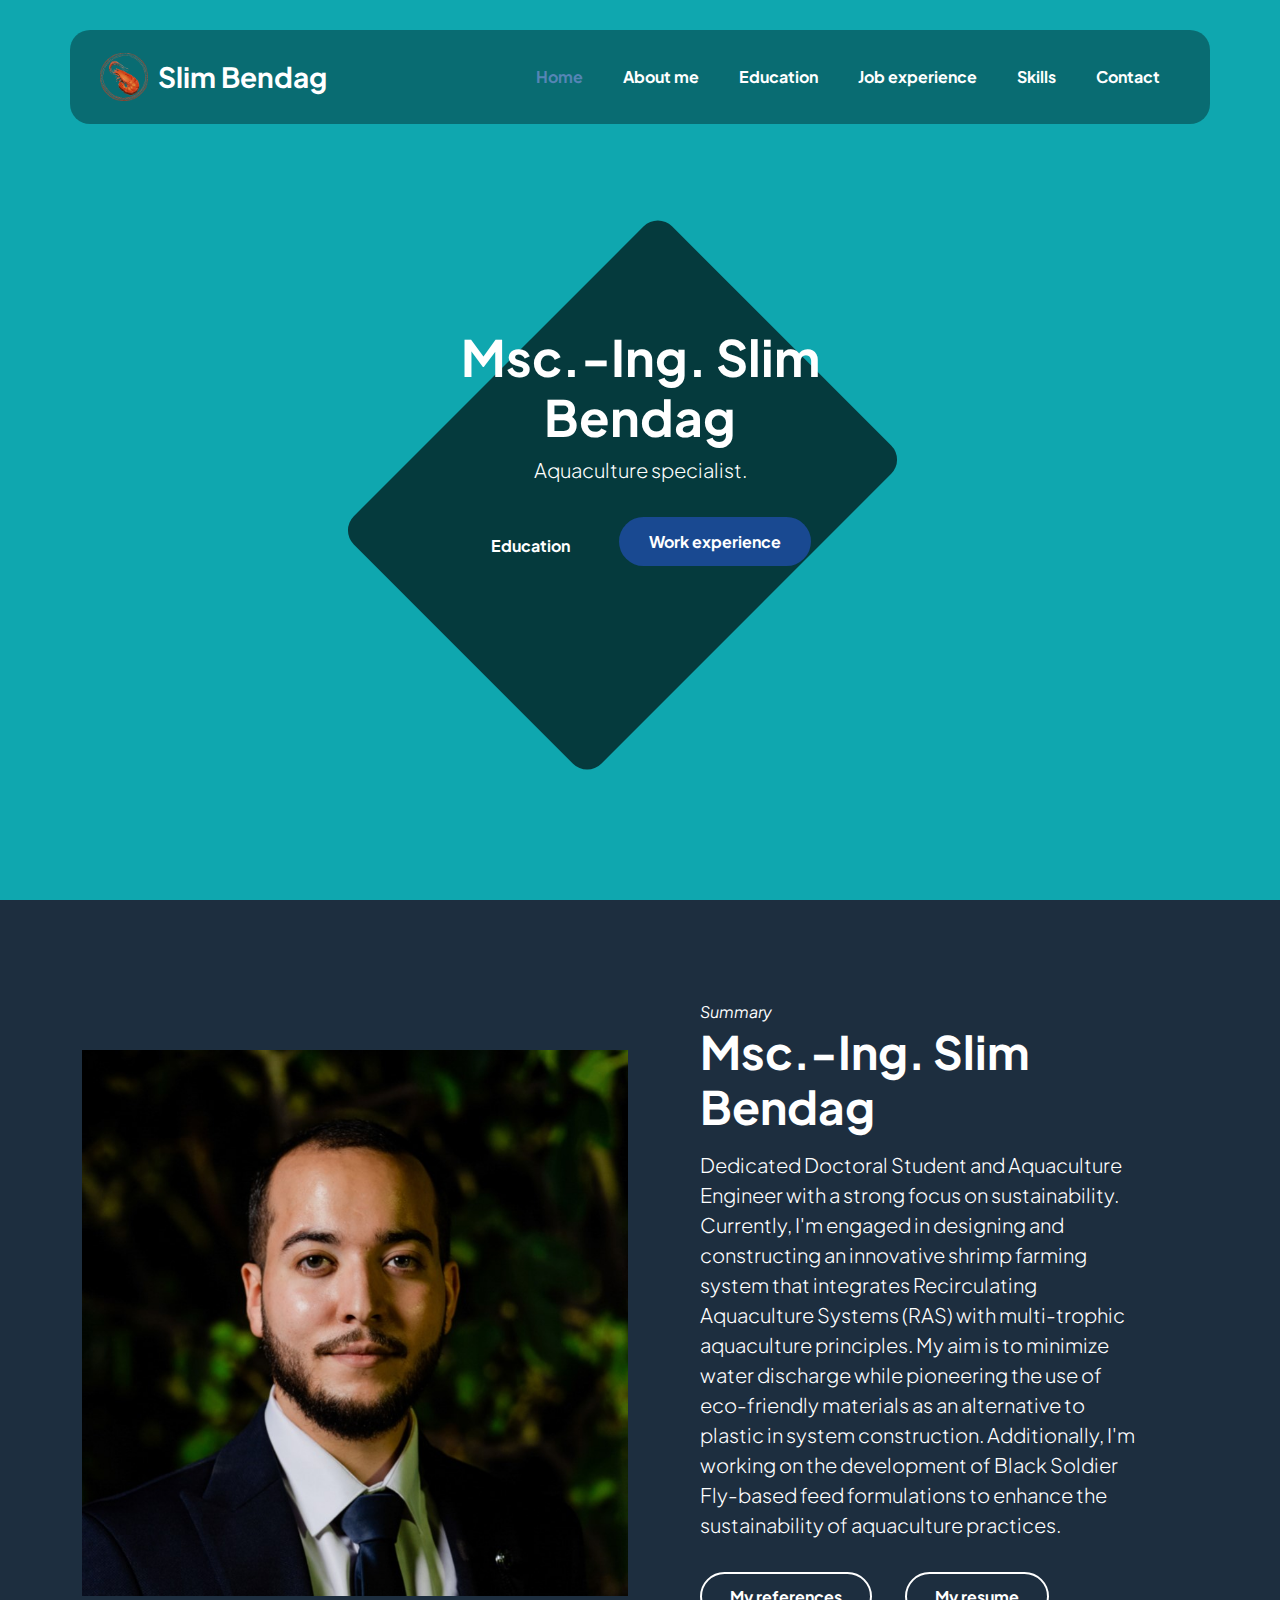
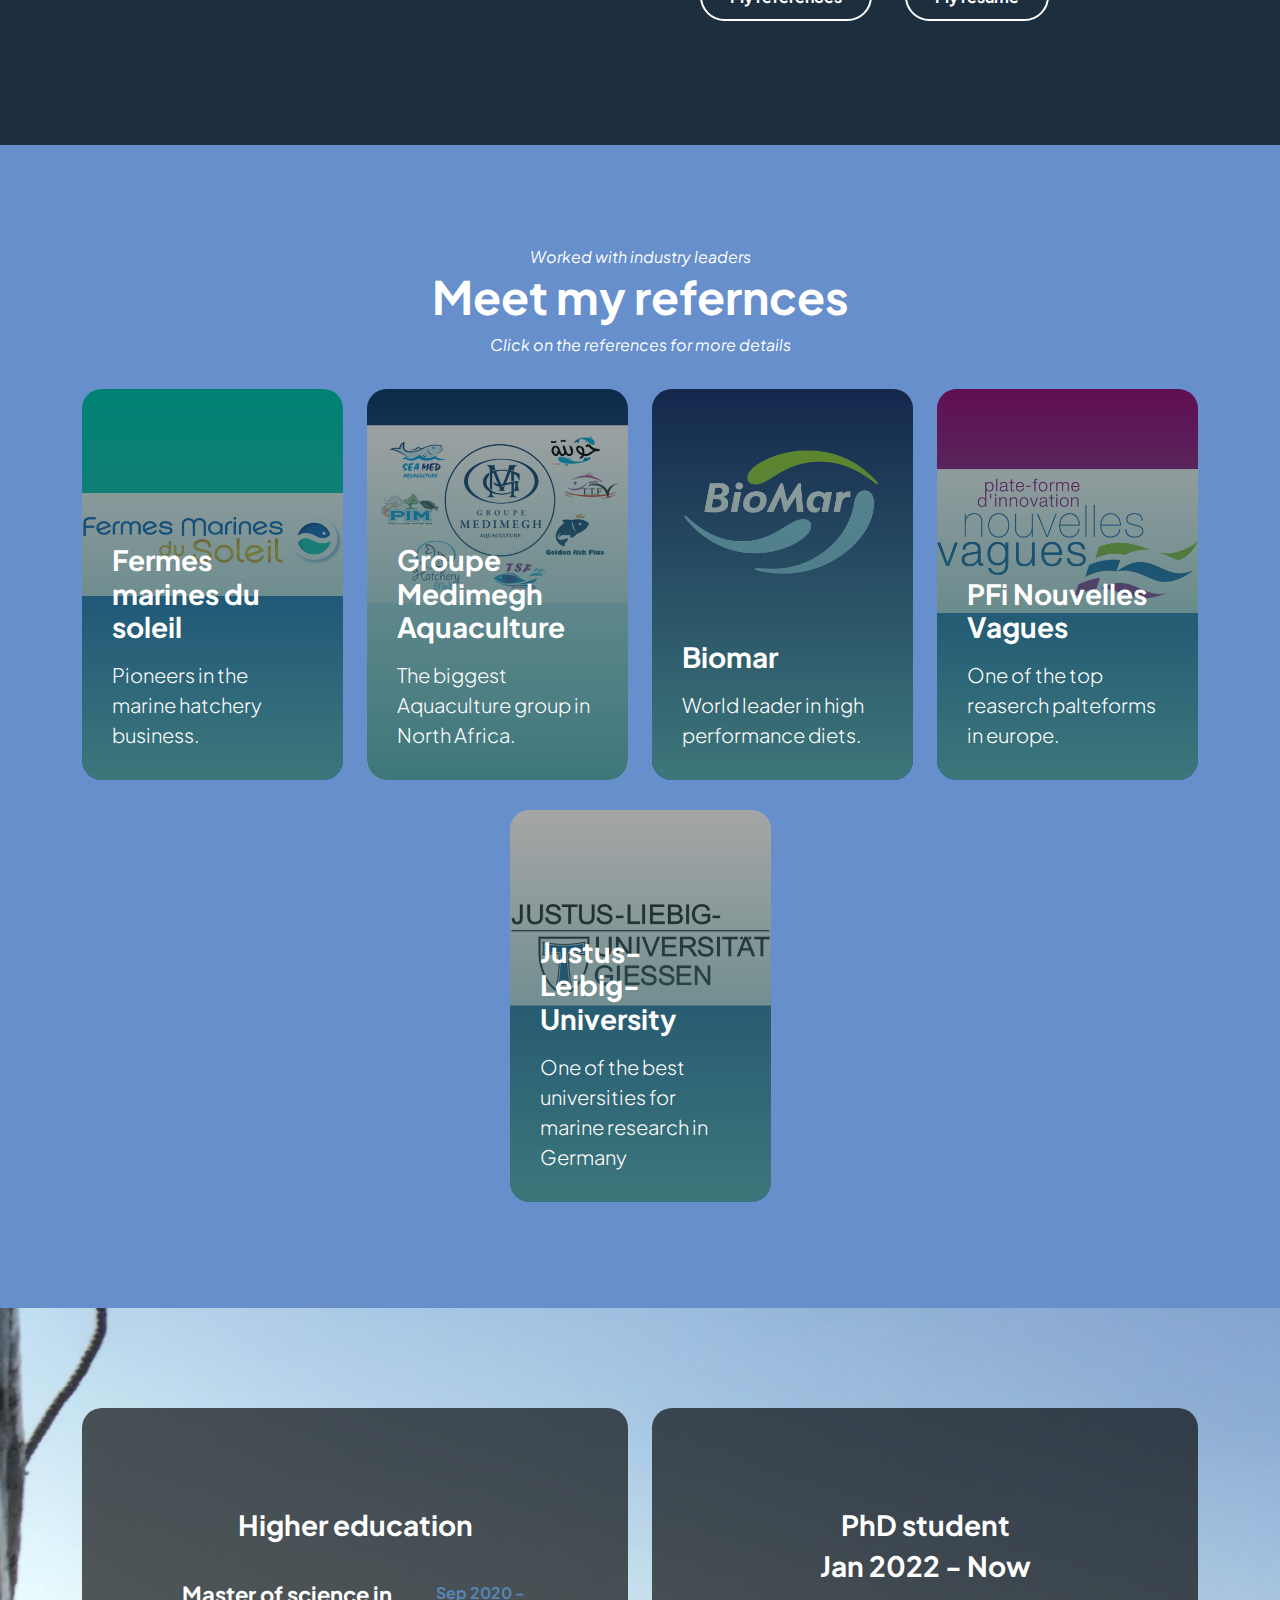
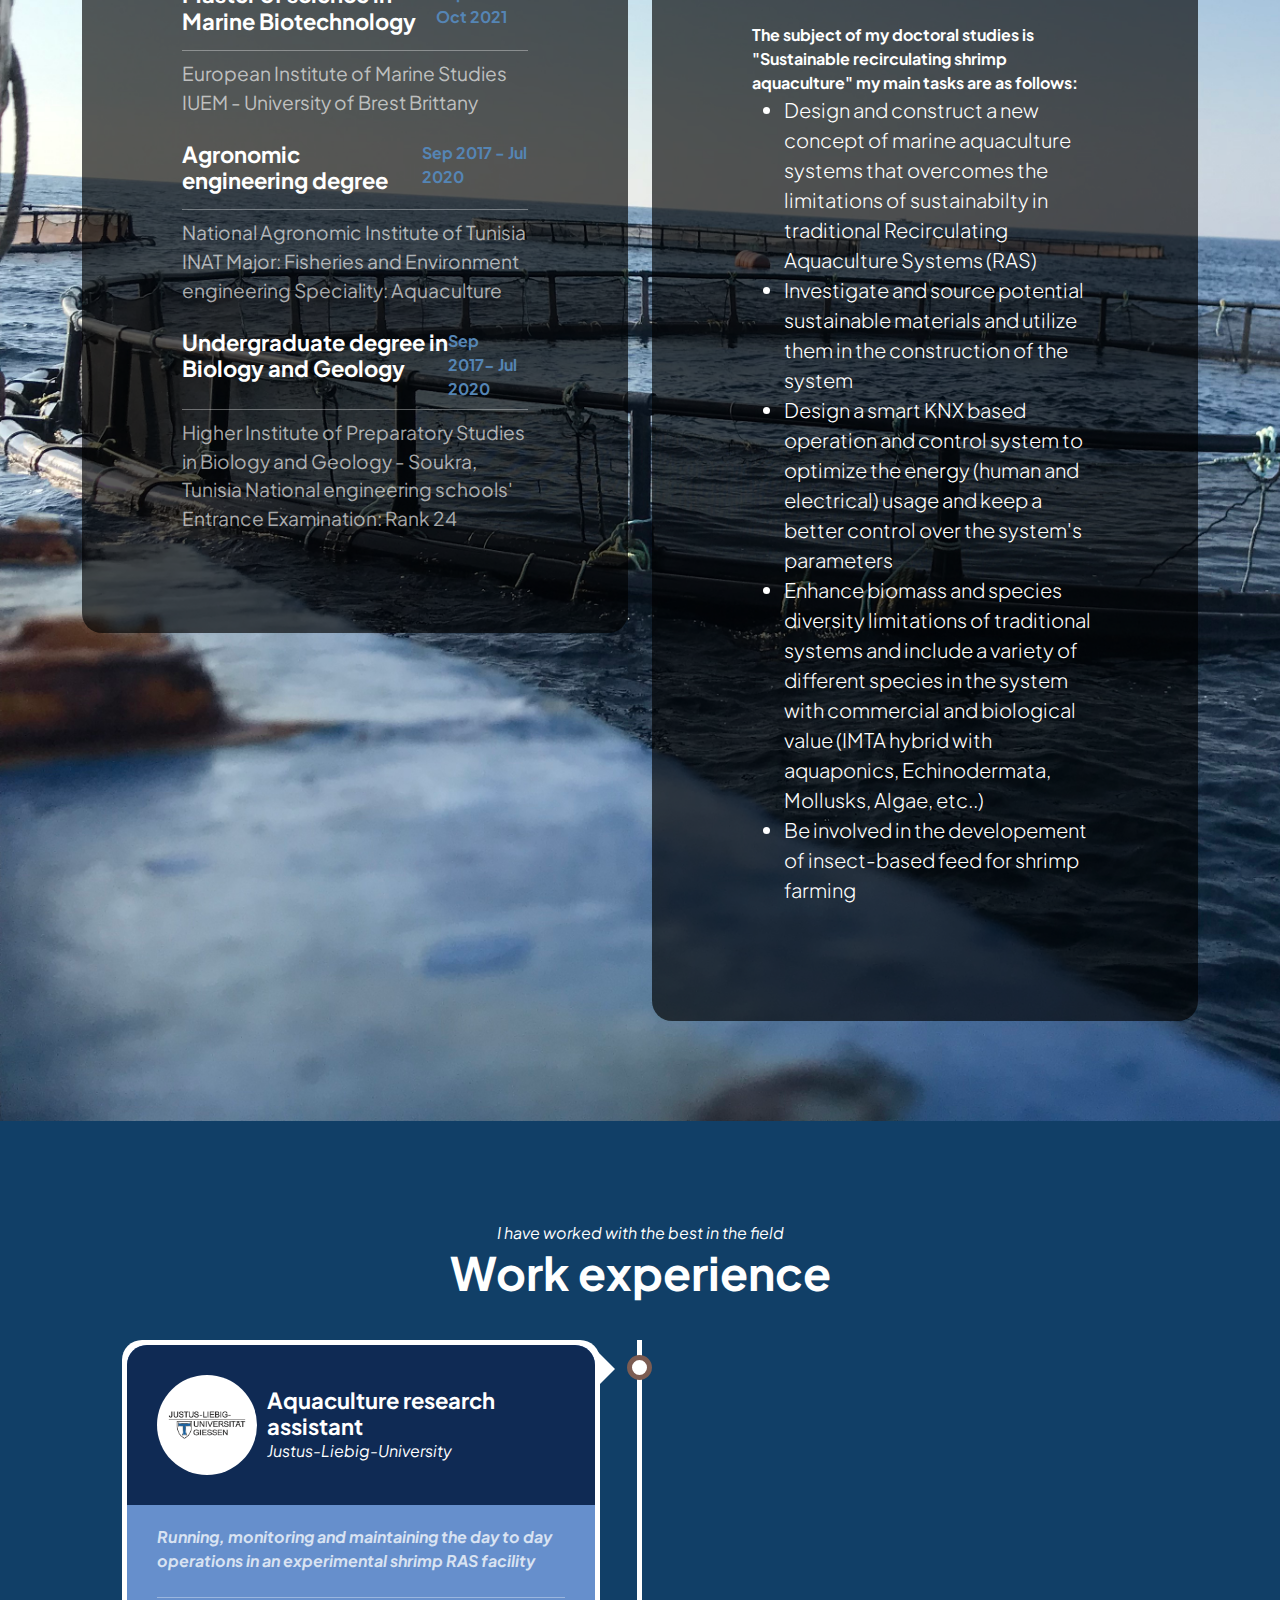
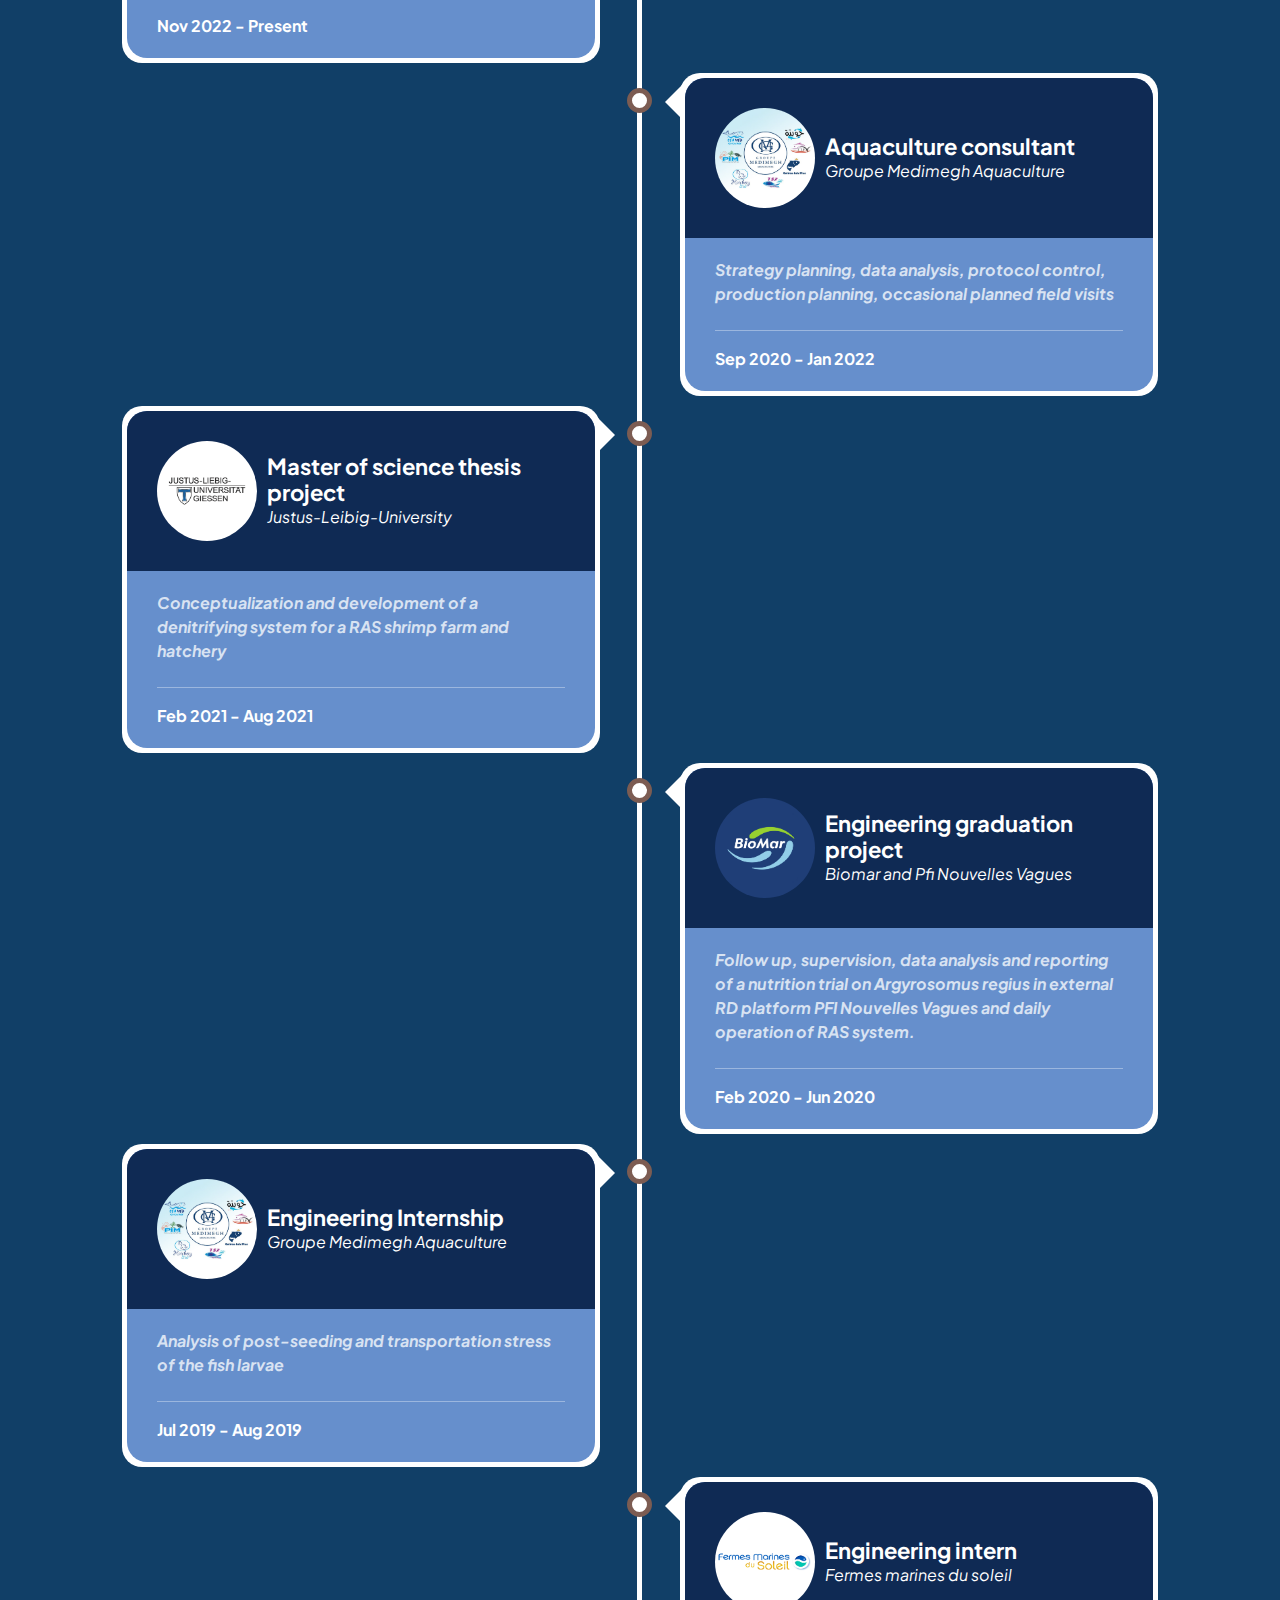
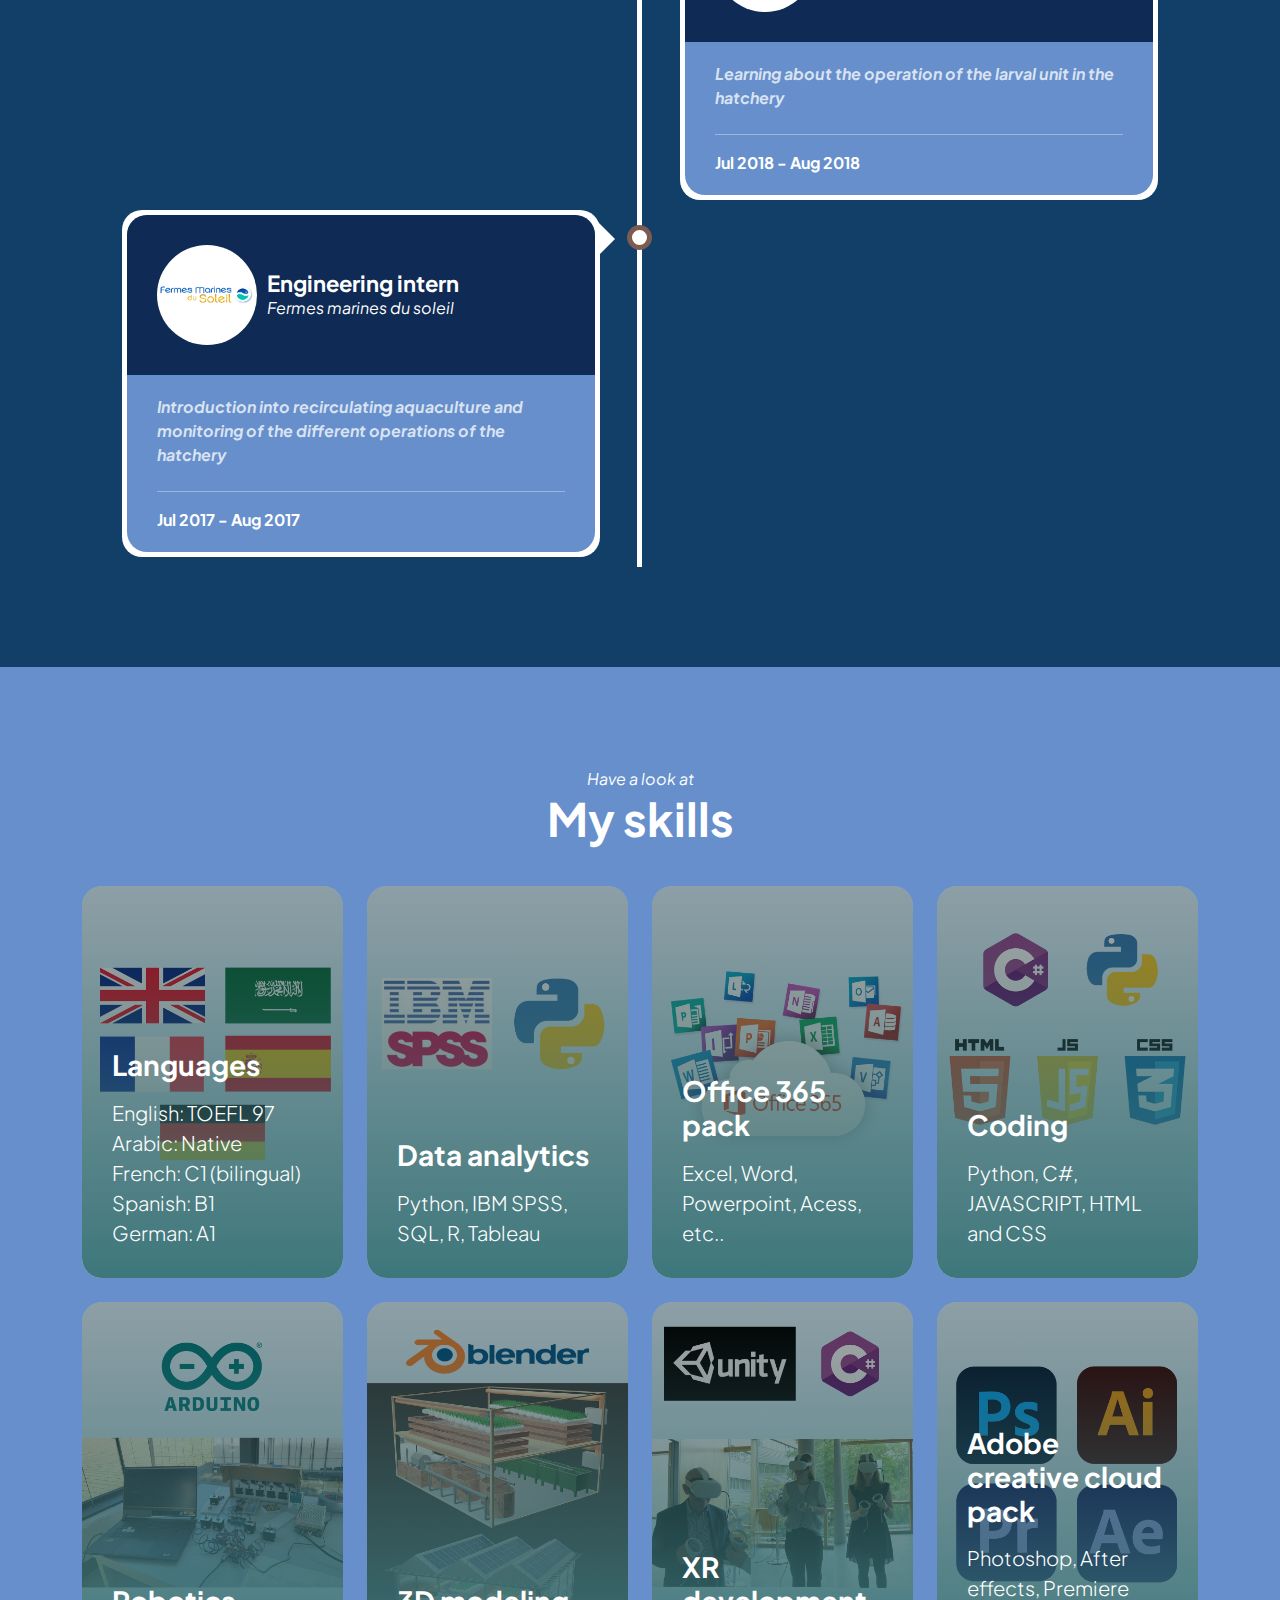
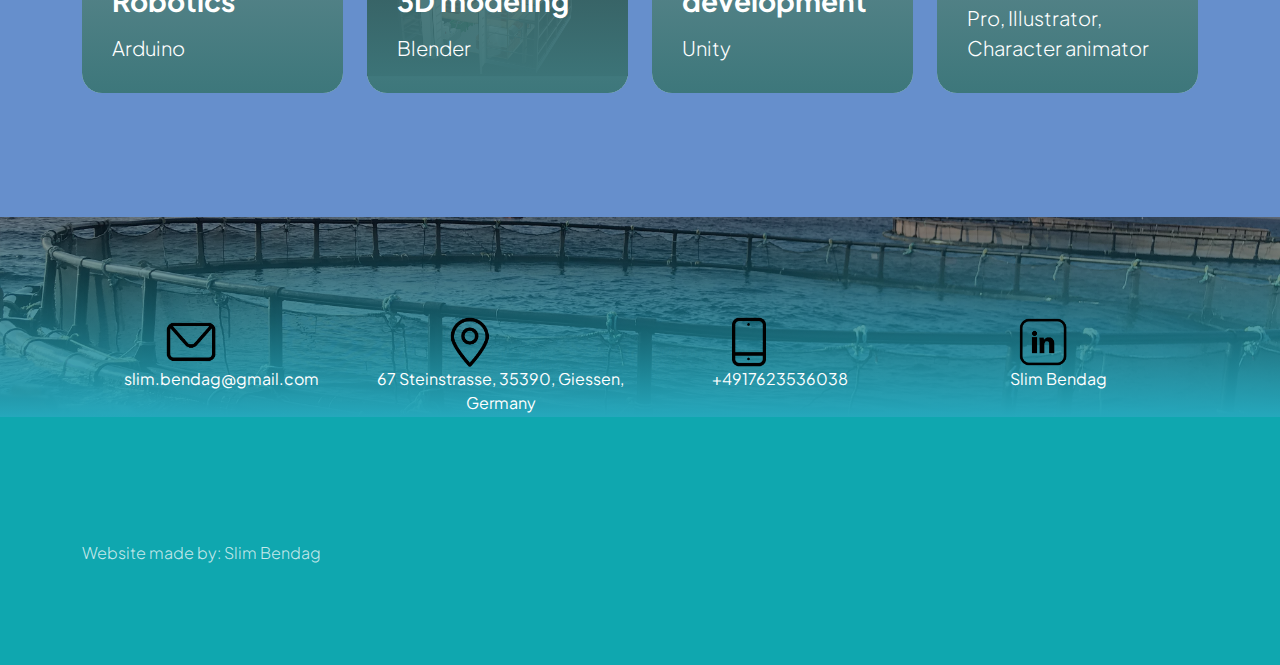
<file: index.html>
<!doctype html>
<html lang="en">
    <head>
        <meta charset="utf-8">
        <meta name="viewport" content="width=device-width, initial-scale=1">

        <meta name="description" content="">
        <meta name="author" content="">

        <title>Slim Bendag website CV</title>

        <!-- CSS FILES -->                
        <link rel="preconnect" href="https://fonts.googleapis.com">
        
        <link rel="preconnect" href="https://fonts.gstatic.com" crossorigin>

        <link href="https://fonts.googleapis.com/css2?family=Plus+Jakarta+Sans:ital,wght@0,200;0,400;0,600;0,700;1,200;1,700&display=swap" rel="stylesheet">
            
        <link href="css/bootstrap.min.css" rel="stylesheet">

        <link href="css/bootstrap-icons.css" rel="stylesheet">

        <link href="css/vegas.min.css" rel="stylesheet">

        <link href="css/tooplate-barista.css" rel="stylesheet">
        
<!--

Tooplate 2137 Barista Cafe

https://www.tooplate.com/view/2137-barista-cafe

Bootstrap 5 HTML CSS Template

-->
    </head>
    
    <body>
                
            <main>
                <nav class="navbar navbar-expand-lg">                
                    <div class="container">
                        <a class="navbar-brand d-flex align-items-center" href="index.html">
                            <img src="images/shrimp-logo.png" class="navbar-brand-image img-fluid" alt="Barista Cafe Template">
                            Slim Bendag
                        </a>
        
                        <button class="navbar-toggler" type="button" data-bs-toggle="collapse" data-bs-target="#navbarNav" aria-controls="navbarNav" aria-expanded="false" aria-label="Toggle navigation">
                            <span class="navbar-toggler-icon"></span>
                        </button>
        
                        <div class="collapse navbar-collapse" id="navbarNav">
                            <ul class="navbar-nav ms-lg-auto">
                                <li class="nav-item">
                                    <a class="nav-link click-scroll" href="#section_1">Home</a>
                                </li>

                                <li class="nav-item">
                                    <a class="nav-link click-scroll" href="#section_2">About me</a>
                                </li>
        
                                <li class="nav-item">
                                    <a class="nav-link click-scroll" href="#section_3">Education</a>
                                </li>

                                <li class="nav-item">
                                    <a class="nav-link click-scroll" href="#section_4">Job experience</a>
                                </li>

                                <li class="nav-item">
                                    <a class="nav-link click-scroll" href="#section_5">Skills</a>
                                </li>

                                <li class="nav-item">
                                    <a class="nav-link click-scroll" href="#section_6">Contact</a>
                                </li>
                            </ul>
                            
                                    
                                   

                        </div>
                    </div>
                </nav>


                <section class="hero-section d-flex justify-content-center align-items-center" id="section_1">

                    <div class="container">
                        <div class="row align-items-center">

                            <div class="col-lg-6 col-12 mx-auto">
                                
                                
                                <h1>Msc.-Ing. Slim Bendag</h1>

                                <p class="text-white mb-4 pb-lg-2">
                                    Aquaculture specialist.
                                </p>

                                <a class="btn custom-btn custom-border-btn smoothscroll me-3" href="#section_3">
                                    Education
                                </a>

                                <a class="btn custom-btn smoothscroll me-2 mb-2" href="#section_4"><strong>Work experience</strong></a>
                            </div>

                        </div>
                    </div>

                    <div class="hero-slides"></div>
                </section>


                <section class="about-section section-padding" id="section_2">
                    <div class="section-overlay"></div>
                    <div class="container">
                        <div class="row align-items-center">

                            <div class="col-lg-6 col-12">
                                <div class="ratio ratio-1x1">
                                    <img src="images/Slim-Bendag.jpg">
                                    <!-- <video autoplay="" loop="" muted="" class="custom-video" poster="">
                                        <source src="images/vid1.mp4" type="video/mp4">

                                        Your browser does not support the video tag.
                                    </video> 
                                -->
                                </div>
                            </div>

                            <div class="col-lg-5 col-12 mt-4 mt-lg-0 mx-auto">
                                <em class="text-white"> Summary </em>

                                <h2 class="text-white mb-3"> Msc.-Ing. Slim Bendag </h2>

                                <p class="text-white">Dedicated Doctoral Student and Aquaculture Engineer with a strong focus on sustainability. Currently, I'm engaged in designing and constructing an innovative shrimp farming system that integrates Recirculating Aquaculture Systems (RAS) with multi-trophic aquaculture principles. My aim is to minimize water discharge while pioneering the use of eco-friendly materials as an alternative to plastic in system construction. Additionally, I'm working on the development of Black Soldier Fly-based feed formulations to enhance the sustainability of aquaculture practices.</p>

                                <a href="#barista-team" class="smoothscroll btn custom-btn custom-border-btn mt-3 mb-4">My references</a>
                                <a href="pdf/Slim Bendag CV.pdf" class="smoothscroll btn custom-btn custom-border-btn mt-3 mb-4" target="_blank" rel="noopener noreferrer" >My resume</a>

                            </div>

                        </div>
                    </div>
                </section>


                <section class="barista-section section-padding section-bg" id="barista-team">
                    <div class="container">
                        <div class="row justify-content-center">

                            <div class="col-lg-12 col-12 text-center mb-4 pb-lg-2">
                                <em class="text-white">Worked with industry leaders</em>

                                <h2 class="text-white">Meet my refernces</h2>
                                <em class="text-white">Click on the references for more details</em>
                            </div>

                            <div class="col-lg-3 col-md-6 col-12 mb-4">
                                <a class="color" href="PDS.html">
                                    <div class="team-block-wrap">
                                        <div class="team-block-info d-flex flex-column">
                                            <div class="d-flex mt-auto mb-3">
                                                <h4 class="text-white mb-0">Fermes marines du soleil</h4>

                                                
                                            </div>

                                            <p class="text-white mb-0">Pioneers in the marine hatchery business.</p>
                                        </div>

                                        <div class="team-block-image-wrap">
                                            <img src="images/team/lpds.png" class="team-block-image img-fluid" alt="">
                                        </div>
                                    </div>
                                </a>
                            </div>

                            
                            <div class="col-lg-3 col-md-6 col-12 mb-4">
                                <a class="color" href="GM.html">   
                                    <div class="team-block-wrap">
                                        <div class="team-block-info d-flex flex-column">
                                            <div class="d-flex mt-auto mb-3">
                                                <h4 class="text-white mb-0">Groupe Medimegh Aquaculture</h4>

                                            </div>

                                            <p class="text-white mb-0">The biggest Aquaculture group in North Africa.</p>
                                        </div>

                                        <div class="team-block-image-wrap">
                                            <img src="images/team/GM.png" class="team-block-image img-fluid" alt="">
                                        </div>
                                    </div>
                                </a> 
                            </div>

                            <div class="col-lg-3 col-md-6 col-12 mb-4">
                                <a class="color" href="Biomar.html">
                                    <div class="team-block-wrap">
                                        <div class="team-block-info d-flex flex-column" >
                                            
                                            <div class="d-flex mt-auto mb-3">
                                                <h4 class="text-white mb-0">Biomar</h4>
                                            </div>

                                            <p class="text-white mb-0">World leader in high performance diets.</p>
                                        </div>
                               

                                        <div class="team-block-image-wrap">
                                            <img src="images/team/biomar.png" class="team-block-image img-fluid" alt="">
                                        </div>
                                    </div>
                                </a>    
                            </div>
                            <div class="col-lg-3 col-md-6 col-12 mb-4">
                                <a class="color" href="PFI.html">
                                    <div class="team-block-wrap">
                                        <div class="team-block-info d-flex flex-column">
                                            <div class="d-flex mt-auto mb-3">
                                                <h4 class="text-white mb-0">PFi Nouvelles Vagues</h4>
                                            </div>

                                            <p class="text-white mb-0">One of the top reaserch palteforms in europe.</p>
                                        </div>

                                        <div class="team-block-image-wrap">
                                            <img src="images/team/pfi.png" class="team-block-image img-fluid" alt="">
                                        </div>
                                    </div>
                                </a>
                            </div>
                            <div class="col-lg-3 col-md-6 col-12">
                                <a class="color" href="JLU.html">
                                    <div class="team-block-wrap">
                                        <div class="team-block-info d-flex flex-column">
                                            <div class="d-flex mt-auto mb-3">
                                                <h4 class="text-white mb-0">Justus-Leibig-University</h4>

                                            </div>

                                            <p class="text-white mb-0">One of the best universities for marine research in Germany</p>
                                        </div>

                                        <div class="team-block-image-wrap">
                                            <img src="images/team/jlu.png" class="team-block-image img-fluid" alt="">
                                        </div>
                                    </div>
                                </a>
                            </div>

                        </div>
                    </div>
                </section>


                <section class="menu-section section-padding" id="section_3">
                    <div class="container">
                        <div class="row">

                            <div class="col-lg-6 col-12 mb-4 mb-lg-0">
                                <div class="menu-block-wrap">
                                    <div class="text-center mb-4 pb-lg-2">
                                        <h4 class="text-white">Higher education</h4>
                                    </div>

                                    <div class="menu-block">
                                        <div class="d-flex">
                                            <h6>Master of science in Marine Biotechnology</h6>
                                        
                                            <span class="underline"></span>

                                            <strong class="ms-auto">Sep 2020 - Oct 2021</strong>
                                        </div>

                                        <div class="border-top mt-2 pt-2">
                                            <small>European Institute of Marine Studies IUEM - University of Brest Brittany</small>
                                        </div>
                                    </div>

                                    <div class="menu-block my-4">
                                        <div class="d-flex">
                                            <h6>Agronomic engineering degree</h6>
                                        
                                            <span class="underline"></span>

                                            <strong class="ms-2">Sep 2017 - Jul 2020</strong>
                                        </div>

                                        <div class="border-top mt-2 pt-2">
                                            <small>National Agronomic Institute of Tunisia INAT</small>
                                            <small>Major: Fisheries and Environment engineering</small>
                                            <small>Speciality: Aquaculture</small>
                                        </div>
                                    </div>

                                    <div class="menu-block">
                                        <div class="d-flex">
                                            <h6>Undergraduate degree in Biology and Geology</h6>
                                        
                                            <span class="underline"></span>

                                            <strong class="ms-auto">Sep 2017- Jul 2020</strong>
                                        </div>

                                        <div class="border-top mt-2 pt-2">
                                            <small>Higher Institute of Preparatory Studies in Biology and Geology - Soukra, Tunisia</small>
                                            <small>National engineering schools' Entrance Examination: Rank 24 </small>
                                        </div>
                                    </div>

                                </div>
                            </div>

                            <div class="col-lg-6 col-12 mb-4 mb-lg-0">
                                <div class="menu-block-wrap">
                                    <div class="text-center mb-4 pb-lg-2">
                                        <h4 class="text-white">PhD student</h4>
                                        <h4 class="text-white">Jan 2022 - Now </h4>
                                    </div>
                                    <div>
                                        <strong class="text-white"> The subject of my doctoral studies is "Sustainable recirculating shrimp aquaculture" my main tasks are as follows:</strong>
                                        <div>
                                            <ul>
                                                <li class="text-white">Design and construct a new concept of marine aquaculture systems that overcomes the limitations of sustainabilty in traditional Recirculating Aquaculture Systems (RAS)</li>
                                                <li class="text-white">Investigate and source potential sustainable materials and utilize them in the construction of the system</li>
                                                <li class="text-white">Design a smart KNX based operation and control system to optimize the energy (human and electrical) usage and keep a better control over the system's parameters</li>
                                                <li class="text-white">Enhance biomass and species diversity limitations of traditional systems and include a variety of different species in the system with commercial and biological value (IMTA hybrid with aquaponics, Echinodermata, Mollusks, Algae, etc..)</li>
                                                <li class="text-white">Be involved in the developement of insect-based feed for shrimp farming</li>
                                            </ul>
                                        </div>
                                    </div>

                                </div>
                            </div>

                            

                        </div>
                    </div>
                </section>


                <section class="reviews-section section-padding section-bg" id="section_4">
                    <div class="container">
                        <div class="row justify-content-center">

                            <div class="col-lg-12 col-12 text-center mb-4 pb-lg-2">
                                <em class="text-white">I have worked with the best in the field</em>

                                <h2 class="text-white">Work experience</h2>
                            </div>

                            <div class="timeline">
                                

                                <div class="timeline-container timeline-container-left">
                                    <div class="timeline-content">
                                        <div class="reviews-block">
                                            <div class="reviews-block-image-wrap d-flex align-items-center" id="ex4">
                                                <img src="images/pngs/jlu.png" class="reviews-block-image img-fluid" alt="">

                                                <div class="">
                                                    <h6 class="text-white mb-0">Aquaculture research assistant</h6>
                                                    <em class="text-white">Justus-Liebig-University</em>
                                                </div>
                                            </div>

                                            <div class="reviews-block-info">
                                                <p><strong>Running, monitoring and maintaining the day to day operations in an experimental shrimp RAS facility</strong></p>

                                                <div class="d-flex border-top pt-3 mt-4">
                                                    <strong class="text-white">Nov 2022 - Present</strong>

        
                                                </div>
                                            </div>
                                        </div>
                                    </div>
                                </div>
                                
                                <div class="timeline-container timeline-container-right">
                                    <div class="timeline-content">
                                        <div class="reviews-block">
                                            <div class="reviews-block-image-wrap d-flex align-items-center" id="ex2">
                                                <img src="images/pngs/gm.png" class="reviews-block-image img-fluid" alt="">

                                                <div class="">
                                                    <h6 class="text-white mb-0">Aquaculture consultant</h6>
                                                    <em class="text-white">Groupe Medimegh Aquaculture</em>
                                                </div>
                                            </div>

                                            <div class="reviews-block-info">
                                                <p><strong>Strategy planning, data analysis, protocol control, production planning, occasional planned field visits</strong></p>

                                                <div class="d-flex border-top pt-3 mt-4">
                                                    <strong class="text-white">Sep 2020 - Jan 2022</strong>

                                                   
                                                </div>
                                            </div>
                                        </div>
                                    </div>
                                </div>

                                <div class="timeline-container timeline-container-left">
                                    <div class="timeline-content">
                                        <div class="reviews-block">
                                            <div class="reviews-block-image-wrap d-flex align-items-center" id="ex4">
                                                <img src="images/pngs/jlu.png" class="reviews-block-image img-fluid" alt="">

                                                <div class="">
                                                    <h6 class="text-white mb-0">Master of science thesis project</h6>
                                                    <em class="text-white">Justus-Leibig-University</em>
                                                </div>
                                            </div>

                                            <div class="reviews-block-info">
                                                <p><strong>Conceptualization and development of a denitrifying system for a RAS shrimp farm and hatchery</strong></p>

                                                <div class="d-flex border-top pt-3 mt-4">
                                                    <strong class="text-white">Feb 2021 - Aug 2021</strong>

        
                                                </div>
                                            </div>
                                        </div>
                                    </div>
                                </div>

                                <div class="timeline-container timeline-container-right">
                                    <div class="timeline-content">
                                        <div class="reviews-block">
                                            <div class="reviews-block-image-wrap d-flex align-items-center" id="ex3">
                                                <img src="images/pngs/biomar.png" class="reviews-block-image img-fluid" alt="">

                                                <div class="">
                                                    <h6 class="text-white mb-0">Engineering graduation project</h6>
                                                    <em class="text-white">Biomar and Pfi Nouvelles Vagues</em>
                                                    
                                                </div>
                                            </div>

                                            <div class="reviews-block-info">
                                                <p><strong>Follow up, supervision, data analysis and reporting of a nutrition trial on Argyrosomus regius in external RD platform PFI Nouvelles Vagues and daily operation of RAS system.</strong></p>

                                                <div class="d-flex border-top pt-3 mt-4">
                                                    <strong class="text-white">Feb 2020 - Jun 2020</strong>

                                                   
                                                </div>
                                            </div>
                                        </div>
                                    </div>
                                </div>

                                <div class="timeline-container timeline-container-left">
                                    <div class="timeline-content">
                                        <div class="reviews-block">
                                            <div class="reviews-block-image-wrap d-flex align-items-center" id="ex2">
                                                <img src="images/pngs/gm.png" class="reviews-block-image img-fluid" alt="">

                                                <div class="">
                                                    <h6 class="text-white mb-0">Engineering Internship</h6>
                                                    <em class="text-white">Groupe Medimegh Aquaculture</em>


                                                </div>
                                            </div>

                                            <div class="reviews-block-info">
                                                <p><strong>Analysis of post-seeding and transportation stress of the fish larvae</strong></p>

                                                <div class="d-flex border-top pt-3 mt-4">
                                                    <strong class="text-white">Jul 2019 - Aug 2019</strong>

        
                                                </div>
                                            </div>
                                        </div>
                                    </div>
                                </div>

                                <div class="timeline-container timeline-container-right">
                                    <div class="timeline-content">
                                        <div class="reviews-block">
                                            <div class="reviews-block-image-wrap d-flex align-items-center" id="ex1">
                                                <img src="images/pngs/pds.png" class="reviews-block-image img-fluid" alt="">

                                                <div class="">
                                                    <h6 class="text-white mb-0">Engineering intern</h6>
                                                    <em class="text-white">Fermes marines du soleil</em>
                                                </div>
                                            </div>

                                            <div class="reviews-block-info">
                                                <p><strong>Learning about the operation of the larval unit in the hatchery</strong></p>

                                                <div class="d-flex border-top pt-3 mt-4">
                                                    <strong class="text-white">Jul 2018 - Aug 2018 </strong>

                                                   
                                                </div>
                                            </div>
                                        </div>
                                    </div>
                                </div>

                                <div class="timeline-container timeline-container-left">
                                    <div class="timeline-content">
                                        <div class="reviews-block">
                                            <div class="reviews-block-image-wrap d-flex align-items-center" id="ex1">
                                                <img src="images/pngs/pds.png" class="reviews-block-image img-fluid" alt="">

                                                <div class="">
                                                    <h6 class="text-white mb-0">Engineering intern</h6>
                                                    <em class="text-white">Fermes marines du soleil</em>
                                                </div>
                                            </div>

                                            <div class="reviews-block-info">
                                                <p><strong>Introduction into recirculating aquaculture and monitoring of the different operations of the hatchery</strong></p>

                                                <div class="d-flex border-top pt-3 mt-4">
                                                    <strong class="text-white">Jul 2017 - Aug 2017</strong>

        
                                                </div>
                                            </div>
                                        </div>
                                    </div>
                                </div>

                                
                            </div>

                        </div>
                    </div>
                </section>


                <section class="barista-section section-padding section-bg" id="section_5">
                    <div class="container">
                        <div class="row justify-content-center">

                            <div class="col-lg-12 col-12 text-center mb-4 pb-lg-2">
                                <em class="text-white">Have a look at</em>

                                <h2 class="text-white">My skills</h2>
                            </div>

                            <div class="col-lg-3 col-md-6 col-12 mb-4">
                                <div class="team-block-wrap">
                                    <div class="team-block-info d-flex flex-column">
                                        <div class="d-flex mt-auto mb-3">
                                            <h4 class="text-white mb-0">Languages</h4>

                                            
                                        </div>

                                        <p class="text-white mb-0">English: TOEFL 97</p>
                                        <p class="text-white mb-0">Arabic: Native</p>
                                        <p class="text-white mb-0">French: C1 (bilingual)</p>
                                        <p class="text-white mb-0">Spanish: B1</p>
                                        <p class="text-white mb-0">German: A1</p>
                                    </div>

                                    <div class="team-block-image-wrap">
                                        <img src="images/skills/languages.png" class="team-block-image img-fluid" alt="">
                                    </div>
                                </div>
                            </div>
                            
                            <div class="col-lg-3 col-md-6 col-12 mb-4">
                                <div class="team-block-wrap">
                                    <div class="team-block-info d-flex flex-column">
                                        <div class="d-flex mt-auto mb-3">
                                            <h4 class="text-white mb-0">Data analytics</h4>

                                        </div>

                                        <p class="text-white mb-0">Python, IBM SPSS, SQL, R, Tableau</p>
                                    </div>

                                    <div class="team-block-image-wrap">
                                        <img src="images/skills/stat.png" class="team-block-image img-fluid" alt="">
                                    </div>
                                </div>
                            </div>

                            <div class="col-lg-3 col-md-6 col-12 mb-4">
                                <div class="team-block-wrap">
                                    <div class="team-block-info d-flex flex-column">
                                        <div class="d-flex mt-auto mb-3">
                                            <h4 class="text-white mb-0">Office 365 pack</h4>

                                        </div>

                                        <p class="text-white mb-0">Excel, Word, Powerpoint, Acess, etc..</p>
                                    </div>

                                    <div class="team-block-image-wrap">
                                        <img src="images/skills/office.png" class="team-block-image img-fluid" alt="">
                                    </div>
                                </div>
                            </div>

                            <div class="col-lg-3 col-md-6 col-12 mb-4">
                                <div class="team-block-wrap">
                                    <div class="team-block-info d-flex flex-column">
                                        <div class="d-flex mt-auto mb-3">
                                            <h4 class="text-white mb-0">Coding</h4>
                                        </div>

                                        <p class="text-white mb-0">Python, C#, JAVASCRIPT, HTML and CSS</p>
                                    </div>

                                    <div class="team-block-image-wrap">
                                        <img src="images/skills/coding.png" class="team-block-image img-fluid" alt="">
                                    </div>
                                </div>
                            </div>

                            <div class="col-lg-3 col-md-6 col-12">
                                <div class="team-block-wrap">
                                    <div class="team-block-info d-flex flex-column">
                                        <div class="d-flex mt-auto mb-3">
                                            <h4 class="text-white mb-0">Robotics</h4>

                                        </div>

                                        <p class="text-white mb-0">Arduino</p>
                                    </div>

                                    <div class="team-block-image-wrap">
                                        <img src="images/skills/Arduino.png" class="team-block-image img-fluid" alt="">
                                    </div>
                                </div>
                            </div>

                            <div class="col-lg-3 col-md-6 col-12 mb-4">
                                <div class="team-block-wrap">
                                    <div class="team-block-info d-flex flex-column">
                                        <div class="d-flex mt-auto mb-3">
                                            <h4 class="text-white mb-0">3D modeling</h4>
                                        </div>

                                        <p class="text-white mb-0">Blender</p>
                                    </div>

                                    <div class="team-block-image-wrap">
                                        <img src="images/skills/blender.png" class="team-block-image img-fluid" alt="">
                                    </div>
                                </div>
                            </div>

                            <div class="col-lg-3 col-md-6 col-12">
                                <div class="team-block-wrap">
                                    <div class="team-block-info d-flex flex-column">
                                        <div class="d-flex mt-auto mb-3">
                                            <h4 class="text-white mb-0">XR development</h4>

                                        </div>

                                        <p class="text-white mb-0">Unity</p>
                                    </div>

                                    <div class="team-block-image-wrap">
                                        <img src="images/skills/xr.png" class="team-block-image img-fluid" alt="">
                                    </div>
                                </div>
                            </div>

                            <div class="col-lg-3 col-md-6 col-12 mb-4">
                                <div class="team-block-wrap">
                                    <div class="team-block-info d-flex flex-column">
                                        <div class="d-flex mt-auto mb-3">
                                            <h4 class="text-white mb-0">Adobe creative cloud pack</h4>
                                        </div>

                                        <p class="text-white mb-0">Photoshop, After effects, Premiere Pro, Illustrator, Character animator</p>
                                    </div>

                                    <div class="team-block-image-wrap">
                                        <img src="images/skills/adobe.png" class="team-block-image img-fluid" alt="">
                                    </div>
                                </div>
                            </div>

                        </div>
                    </div>
                </section>


                <section class="contact-section section-padding" id="section_6">
                    <div class="container">
                        <div id="wrapperfig">
                                <figure id="first">
                                    <img src="images/icons/email.png" id="img1">
                                    <figcaption class="text-white">slim.bendag@gmail.com</figcaption>
                                </figure>
                                <figure id="second">
                                    <img src="images/icons/adress.png" id="img1">
                                    <figcaption class="text-white">67 Steinstrasse, 35390, Giessen, Germany</figcaption>
                                </figure>
                                
                            
                                <figure id="third">
                                    <img src="images/icons/number.png" id="img1">
                                    <figcaption class="text-white">+4917623536038</figcaption>
                                </figure>
                                
                            
                                <figure id="fourth">
                                    <a href="https://www.linkedin.com/in/slim-bendag-32332428b" id="img1" target="_blank" rel="noopener noreferrer"><img src="images/icons/linkedin.png" id="img1"></a>
                                    <figcaption class="text-white">Slim Bendag</figcaption>
                                </figure>
                                
                            
                            
                        </div>
                    </div>
                </section>


                <footer class="site-footer">
                    <div class="container">
                        <div class="row">

                            <div class="col-lg-8 col-12 mt-4">
                                <p class="copyright-text mb-0">Website made by: Slim Bendag</p>
                            </div>
                    </div>
                </footer>
            </main>

        <!-- JAVASCRIPT FILES -->
        <script src="js/jquery.min.js"></script>
        <script src="js/bootstrap.min.js"></script>
        <script src="js/jquery.sticky.js"></script>
        <script src="js/click-scroll.js"></script>
        <script src="js/vegas.min.js"></script>
        <script src="js/custom.js"></script>

    </body>
</html>
</file>
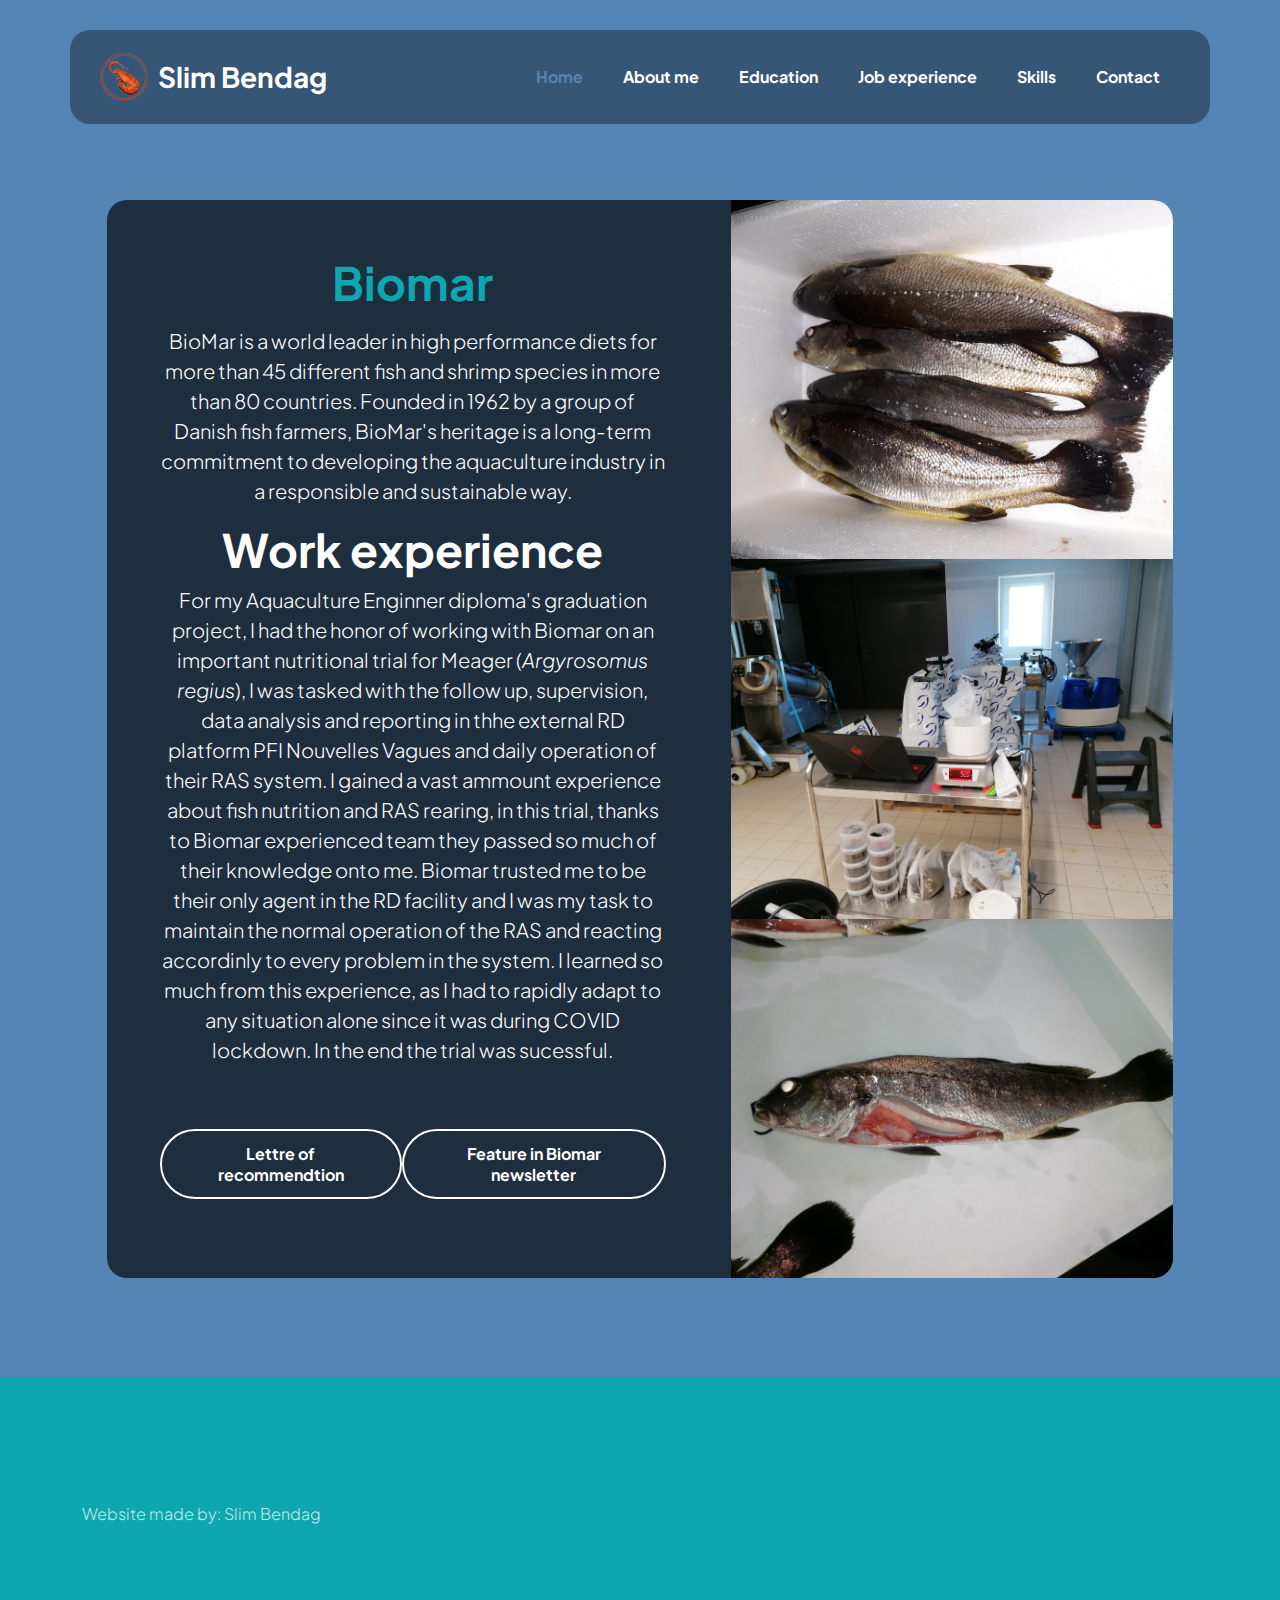
<file: Biomar.html>
<!doctype html>
<html lang="en">
    <head>
        <meta charset="utf-8">
        <meta name="viewport" content="width=device-width, initial-scale=1">

        <meta name="description" content="">
        <meta name="author" content="">

        <title>Slim Bendag website CV</title>

        <!-- CSS FILES -->                
        <link rel="preconnect" href="https://fonts.googleapis.com">
        
        <link rel="preconnect" href="https://fonts.gstatic.com" crossorigin>

        <link href="https://fonts.googleapis.com/css2?family=Plus+Jakarta+Sans:ital,wght@0,200;0,400;0,600;0,700;1,200;1,700&display=swap" rel="stylesheet">
            
        <link href="css/bootstrap.min.css" rel="stylesheet">

        <link href="css/bootstrap-icons.css" rel="stylesheet">

        <link href="css/vegas.min.css" rel="stylesheet">

        <link href="css/tooplate-barista.css" rel="stylesheet">
        
<!--

Tooplate 2137 Barista Cafe

https://www.tooplate.com/view/2137-barista-cafe

Bootstrap 5 HTML CSS Template

-->
    </head>
    
    <body>
                
            <main>
                <nav class="navbar navbar-expand-lg">                
                    <div class="container">
                        <a class="navbar-brand d-flex align-items-center" href="index.html">
                            <img src="images/shrimp-logo.png" class="navbar-brand-image img-fluid" alt="Barista Cafe Template">
                            Slim Bendag
                        </a>
        
                        <button class="navbar-toggler" type="button" data-bs-toggle="collapse" data-bs-target="#navbarNav" aria-controls="navbarNav" aria-expanded="false" aria-label="Toggle navigation">
                            <span class="navbar-toggler-icon"></span>
                        </button>
        
                        <div class="collapse navbar-collapse" id="navbarNav">
                            <ul class="navbar-nav ms-lg-auto">
                                <li class="nav-item">
                                    <a class="nav-link click-scroll" href="index.html#section1">Home</a>
                                </li>

                                <li class="nav-item">
                                    <a class="nav-link click-scroll" href="index.html#section_2">About me</a>
                                </li>
        
                                <li class="nav-item">
                                    <a class="nav-link click-scroll" href="index.html#section_3">Education</a>
                                </li>

                                <li class="nav-item">
                                    <a class="nav-link click-scroll" href="index.html#section_4">Job experience</a>
                                </li>

                                <li class="nav-item">
                                    <a class="nav-link click-scroll" href="index.html#section_5">Skills</a>
                                </li>

                                <li class="nav-item">
                                    <a class="nav-link click-scroll" href="index.html#section_6">Contact</a>
                                </li>
                            </ul>
                            
                                    
                                   

                        </div>
                    </div>
                </nav>


                <section class="about-section section-padding">
                    <div class="col-lg-10 col-12 mx-auto">
                        <div class="booking-form-wrap">
                            <div class="row">
                                <div class="col-lg-7 col-12 p-0">
                                    <form class="custom-form booking-form" action="#" method="post" role="form">
                                        <div class="text-center mb-4 pb-lg-2">
                                            

                                                <h2 class="text-white"><a href="https://www.biomar.com/en/global/" target="_blank" rel="noopener noreferrer">Biomar</a></h2>
                                                <p> </p>
                                                <p class="text-white">BioMar is a world leader in high performance diets for more than 45 different fish and shrimp species in more than 80 countries.
                                                    Founded in 1962 by a group of Danish fish farmers, BioMar's heritage is a long-term commitment to developing the aquaculture industry in a responsible and sustainable way. </p>
                                                <h2 class="text-white"> Work experience </h2>
                                                <p class="text-white"> For my Aquaculture Enginner diploma's graduation project, I had the honor of working with Biomar on an important nutritional trial for Meager (<em>Argyrosomus regius</em>), I was tasked with the follow up, supervision, data analysis and reporting in thhe external RD platform PFI Nouvelles Vagues and daily operation of their RAS system. I gained a vast ammount experience about fish nutrition and RAS rearing, in this trial, thanks to Biomar experienced team they passed so much of their knowledge onto me. Biomar trusted me to be their only agent in the RD facility and I was my task to maintain the normal operation of the RAS and reacting accordinly to every problem in the system. I learned so much from this experience, as I had to rapidly adapt to any situation alone since it was during COVID lockdown. In the end the trial was sucessful.</p>
                                                    
                                        </div>
                                        <div class="buttons2">
                                            <a href="pdf/biomar/BioMar - Slim Bendag reference letter September 2023 BNO (1).pdf" class="smoothscroll btn custom-btn custom-border-btn mt-3 mb-4" target="_blank" rel="noopener noreferrer" id="button1">Lettre of recommendtion</a>
                                            <a href="pdf/biomar/WESTMED NEWS Juin 20 - version française BIONET.pdf" class="smoothscroll btn custom-btn custom-border-btn mt-3 mb-4" target="_blank" rel="noopener noreferrer" id="button1">Feature in Biomar newsletter</a>
                                        </div>
                                    </form>
                                </div>
                                <div class="col-lg-5 col-12 p-0">
                                    <div class="booking-form-image-wrapb">
                                        
                                        <img src="images/biomar/pic1.jpg"  class="booking-form-image img-fluid" alt="">
                                        <img src="images/biomar/pic2.jpg"  class="booking-form-image img-fluid" alt="">
                                        <img src="images/biomar/pic3.jpg"  class="booking-form-image img-fluid" alt="">

                                    </div>
                                    

                                </div>
                            
                            
                            </div>
                        </div>
                    </div>
                </section>






                <footer class="site-footer">
                    <div class="container">
                        <div class="row">

                            <div class="col-lg-8 col-12 mt-4">
                                <p class="copyright-text mb-0">Website made by: Slim Bendag</p>
                            </div>
                    </div>
                </footer>
            </main>

        <!-- JAVASCRIPT FILES -->
        <script src="js/jquery.min.js"></script>
        <script src="js/bootstrap.min.js"></script>
        <script src="js/jquery.sticky.js"></script>
        <script src="js/click-scroll.js"></script>
        <script src="js/vegas.min.js"></script>
        <script src="js/custom.js"></script>
    </body>
</html>
</file>
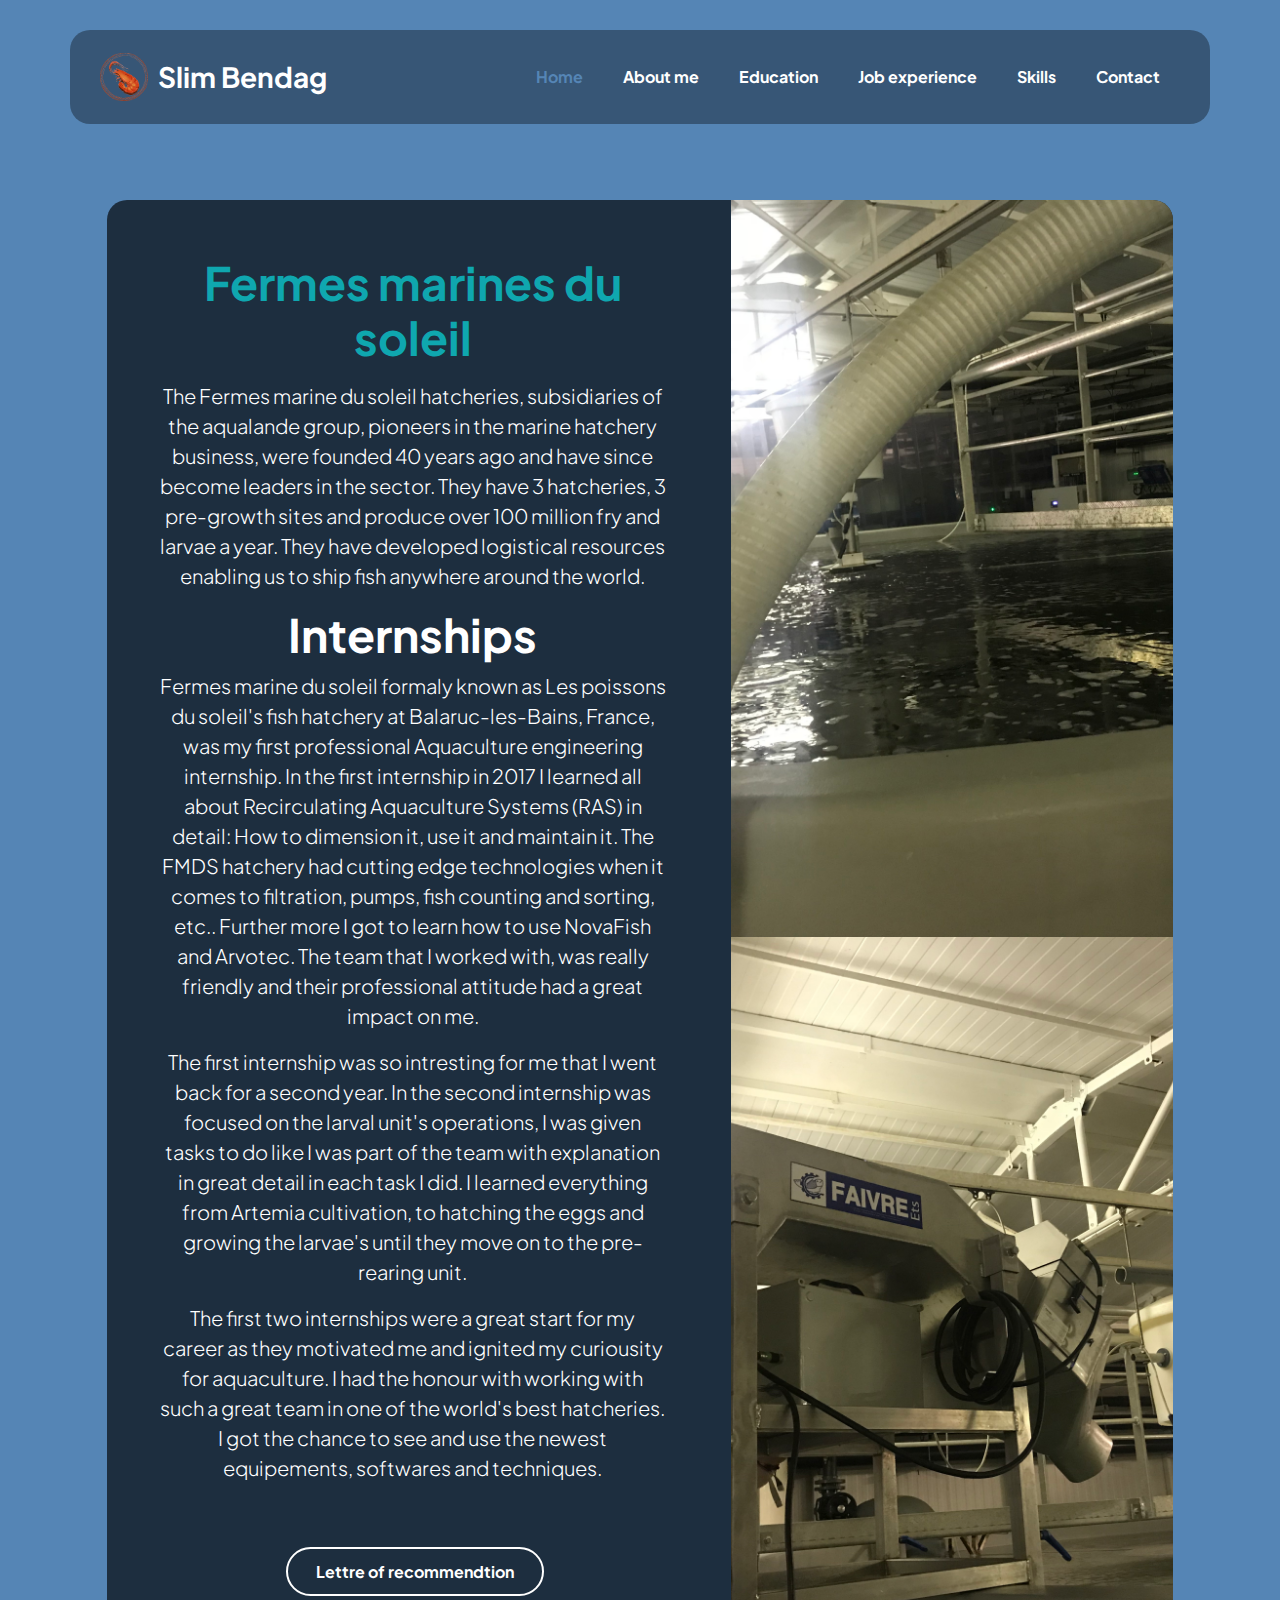
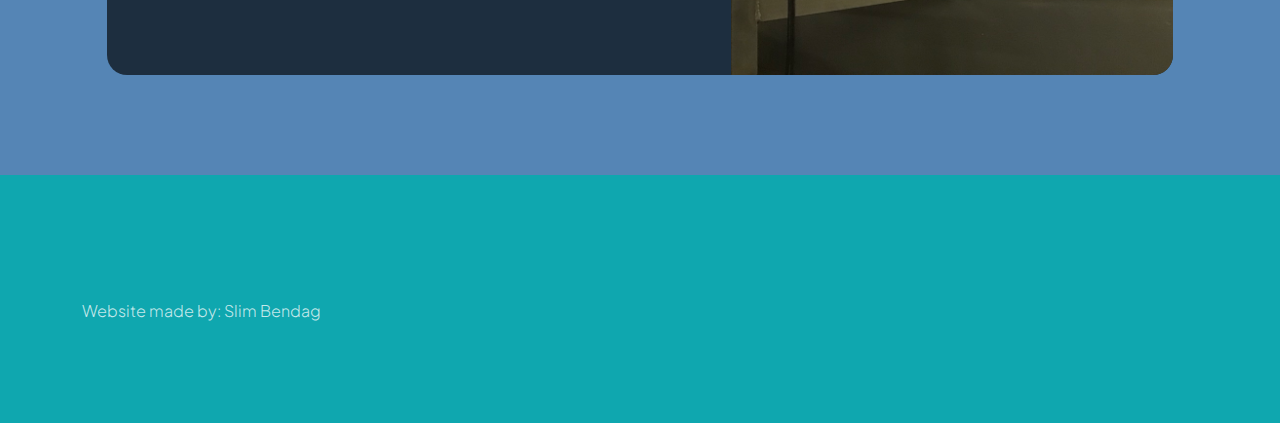
<file: PDS.html>
<!doctype html>
<html lang="en">
    <head>
        <meta charset="utf-8">
        <meta name="viewport" content="width=device-width, initial-scale=1">

        <meta name="description" content="">
        <meta name="author" content="">

        <title>Slim Bendag website CV</title>

        <!-- CSS FILES -->                
        <link rel="preconnect" href="https://fonts.googleapis.com">
        
        <link rel="preconnect" href="https://fonts.gstatic.com" crossorigin>

        <link href="https://fonts.googleapis.com/css2?family=Plus+Jakarta+Sans:ital,wght@0,200;0,400;0,600;0,700;1,200;1,700&display=swap" rel="stylesheet">
            
        <link href="css/bootstrap.min.css" rel="stylesheet">

        <link href="css/bootstrap-icons.css" rel="stylesheet">

        <link href="css/vegas.min.css" rel="stylesheet">

        <link href="css/tooplate-barista.css" rel="stylesheet">
        
<!--

Tooplate 2137 Barista Cafe

https://www.tooplate.com/view/2137-barista-cafe

Bootstrap 5 HTML CSS Template

-->
    </head>
    
    <body>
                
            <main>
                <nav class="navbar navbar-expand-lg">                
                    <div class="container">
                        <a class="navbar-brand d-flex align-items-center" href="index.html">
                            <img src="images/shrimp-logo.png" class="navbar-brand-image img-fluid" alt="Barista Cafe Template">
                            Slim Bendag
                        </a>
        
                        <button class="navbar-toggler" type="button" data-bs-toggle="collapse" data-bs-target="#navbarNav" aria-controls="navbarNav" aria-expanded="false" aria-label="Toggle navigation">
                            <span class="navbar-toggler-icon"></span>
                        </button>
        
                        <div class="collapse navbar-collapse" id="navbarNav">
                            <ul class="navbar-nav ms-lg-auto">
                                <li class="nav-item">
                                    <a class="nav-link click-scroll" href="index.html#section1">Home</a>
                                </li>

                                <li class="nav-item">
                                    <a class="nav-link click-scroll" href="index.html#section_2">About me</a>
                                </li>
        
                                <li class="nav-item">
                                    <a class="nav-link click-scroll" href="index.html#section_3">Education</a>
                                </li>

                                <li class="nav-item">
                                    <a class="nav-link click-scroll" href="index.html#section_4">Job experience</a>
                                </li>

                                <li class="nav-item">
                                    <a class="nav-link click-scroll" href="index.html#section_5">Skills</a>
                                </li>

                                <li class="nav-item">
                                    <a class="nav-link click-scroll" href="index.html#section_6">Contact</a>
                                </li>
                            </ul>
                            
                                    
                                   

                        </div>
                    </div>
                </nav>


                <section class="about-section section-padding">
                    <div class="col-lg-10 col-12 mx-auto">
                        <div class="booking-form-wrap">
                            <div class="row">
                                <div class="col-lg-7 col-12 p-0">
                                    <form class="custom-form booking-form" action="#" method="post" role="form">
                                        <div class="text-center mb-4 pb-lg-2">
                                            

                                                <h2 class="text-white"><a href="https://fermesmarinesdusoleil.com/" target="_blank" rel="noopener noreferrer">Fermes marines du soleil</a></h2>
                                                <p></p>
                                                <p class="text-white">The Fermes marine du soleil hatcheries, subsidiaries of the aqualande group, pioneers in the marine hatchery business, were founded 40 years ago and have since become leaders in the sector.
                                                    They have 3 hatcheries, 3 pre-growth sites and produce over 100 million fry and larvae a year.
                                                    They have developed logistical resources enabling us to ship fish anywhere around the world.</p>
                                                <h2 class="text-white"> Internships </h2>
                                                <p class="text-white"> Fermes marine du soleil formaly known as Les poissons du soleil's fish hatchery at Balaruc-les-Bains, France, was my first professional Aquaculture engineering internship. In the first internship in 2017 I learned all about Recirculating Aquaculture Systems (RAS) in detail: How to dimension it, use it and maintain it. The FMDS hatchery had cutting edge technologies when it comes to filtration, pumps, fish counting and sorting, etc.. Further more I got to learn how to use NovaFish and Arvotec. The team that I worked with, was really friendly and their professional attitude had a great impact on me.</p>
                                                <p class="text-white"> The first internship was so intresting for me that I went back for a second year. In the second internship was focused on the larval unit's operations, I was given tasks to do like I was part of the team with explanation in great detail in each task I did. I learned everything from Artemia cultivation, to hatching the eggs and growing the larvae's until they move on to the pre-rearing unit.</p>
                                                <p class="text-white"> The first two internships were a great start for my career as they motivated me and ignited my curiousity for aquaculture. I had the honour with working with such a great team in one of the world's best hatcheries. I got the chance to see and use the newest equipements, softwares and techniques.</p>    
                                              
                                        </div>
                                        
                                        <div class="buttoncenter">
                                            <a href="" class="smoothscroll btn custom-btn custom-border-btn mt-3 mb-4" target="_blank" rel="noopener noreferrer" id="button1">Lettre of recommendtion</a>
                                        </div>                                        
                                    </form>
                                </div>
                                <div class="col-lg-5 col-12 p-0">
                                    <div class="booking-form-image-wrap">
                                        
                                        <img src="images/pds/img1.JPG" class="booking-form-image img-fluid" alt="">
                                        <img src="images/pds/img2.JPG" class="booking-form-image img-fluid" alt="">

                                    </div>
                                    

                                </div>
                            
                            
                            </div>
                        </div>
                    </div>
                </section>






                <footer class="site-footer">
                    <div class="container">
                        <div class="row">

                            <div class="col-lg-8 col-12 mt-4">
                                <p class="copyright-text mb-0">Website made by: Slim Bendag</p>
                            </div>
                    </div>
                </footer>
            </main>

        <!-- JAVASCRIPT FILES -->
        <script src="js/jquery.min.js"></script>
        <script src="js/bootstrap.min.js"></script>
        <script src="js/jquery.sticky.js"></script>
        <script src="js/click-scroll.js"></script>
        <script src="js/vegas.min.js"></script>
        <script src="js/custom.js"></script>
    </body>
</html>
</file>
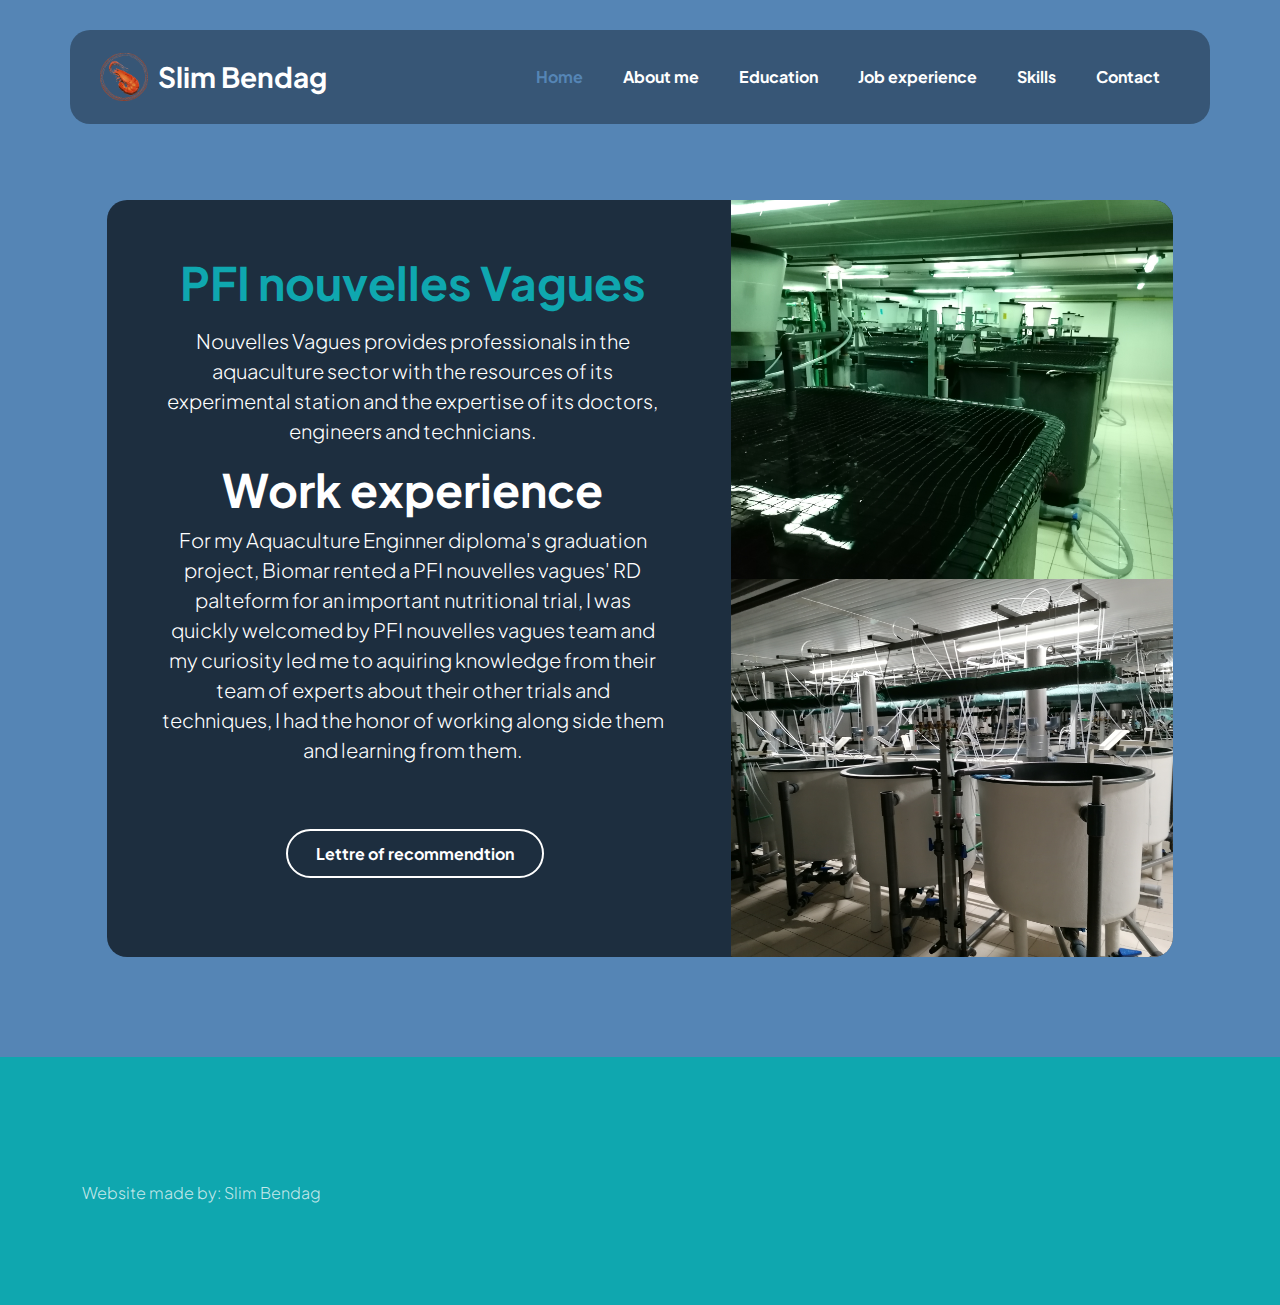
<file: PFI.html>
<!doctype html>
<html lang="en">
    <head>
        <meta charset="utf-8">
        <meta name="viewport" content="width=device-width, initial-scale=1">

        <meta name="description" content="">
        <meta name="author" content="">

        <title>Slim Bendag website CV</title>

        <!-- CSS FILES -->                
        <link rel="preconnect" href="https://fonts.googleapis.com">
        
        <link rel="preconnect" href="https://fonts.gstatic.com" crossorigin>

        <link href="https://fonts.googleapis.com/css2?family=Plus+Jakarta+Sans:ital,wght@0,200;0,400;0,600;0,700;1,200;1,700&display=swap" rel="stylesheet">
            
        <link href="css/bootstrap.min.css" rel="stylesheet">

        <link href="css/bootstrap-icons.css" rel="stylesheet">

        <link href="css/vegas.min.css" rel="stylesheet">

        <link href="css/tooplate-barista.css" rel="stylesheet">
        
<!--

Tooplate 2137 Barista Cafe

https://www.tooplate.com/view/2137-barista-cafe

Bootstrap 5 HTML CSS Template

-->
    </head>
    
    <body>
                
            <main>
                <nav class="navbar navbar-expand-lg">                
                    <div class="container">
                        <a class="navbar-brand d-flex align-items-center" href="index.html">
                            <img src="images/shrimp-logo.png" class="navbar-brand-image img-fluid" alt="Barista Cafe Template">
                            Slim Bendag
                        </a>
        
                        <button class="navbar-toggler" type="button" data-bs-toggle="collapse" data-bs-target="#navbarNav" aria-controls="navbarNav" aria-expanded="false" aria-label="Toggle navigation">
                            <span class="navbar-toggler-icon"></span>
                        </button>
        
                        <div class="collapse navbar-collapse" id="navbarNav">
                            <ul class="navbar-nav ms-lg-auto">
                                <li class="nav-item">
                                    <a class="nav-link click-scroll" href="index.html#section1">Home</a>
                                </li>

                                <li class="nav-item">
                                    <a class="nav-link click-scroll" href="index.html#section_2">About me</a>
                                </li>
        
                                <li class="nav-item">
                                    <a class="nav-link click-scroll" href="index.html#section_3">Education</a>
                                </li>

                                <li class="nav-item">
                                    <a class="nav-link click-scroll" href="index.html#section_4">Job experience</a>
                                </li>

                                <li class="nav-item">
                                    <a class="nav-link click-scroll" href="index.html#section_5">Skills</a>
                                </li>

                                <li class="nav-item">
                                    <a class="nav-link click-scroll" href="index.html#section_6">Contact</a>
                                </li>
                            </ul>
                            
                                    
                                   

                        </div>
                    </div>
                </nav>


                <section class="about-section section-padding">
                    <div class="col-lg-10 col-12 mx-auto">
                        <div class="booking-form-wrap">
                            <div class="row">
                                <div class="col-lg-7 col-12 p-0">
                                    <form class="custom-form booking-form" action="#" method="post" role="form">
                                        <div class="text-center mb-4 pb-lg-2">
                                            

                                                <h2 class="text-white"><a href="https://www.pfinouvellesvagues.com/" target="_blank" rel="noopener noreferrer">PFI nouvelles Vagues</a></h2>
                                                <p> </p>
                                                <p class="text-white">Nouvelles Vagues provides professionals in the aquaculture sector with the resources of its experimental station and the expertise of its doctors, engineers and technicians.</p>
                                                <h2 class="text-white"> Work experience </h2>
                                                <p class="text-white"> For my Aquaculture Enginner diploma's graduation project, Biomar rented a PFI nouvelles vagues' RD palteform for an important nutritional trial, I was quickly welcomed by PFI nouvelles vagues team and my curiosity led me to aquiring knowledge from their team of experts about their other trials and techniques, I had the honor of working along side them and learning from them.</p>
                                              
                                        </div>
                                        
                                        
                                        <div class="buttoncenter">
                                            <a href="" class="smoothscroll btn custom-btn custom-border-btn mt-3 mb-4" target="_blank" rel="noopener noreferrer" id="button1">Lettre of recommendtion</a>
                                        </div>
                                    </form>
                                </div>
                                <div class="col-lg-5 col-12 p-0">
                                    <div class="booking-form-image-wrap">
                                        
                                        <img src="images/pfi/pc1.jpg"  class="booking-form-image img-fluid" alt="">
                                        <img src="images/pfi/pc2.jpg"  class="booking-form-image img-fluid" alt="">
               

                                    </div>
                                    

                                </div>
                            
                            
                            </div>
                        </div>
                    </div>
                </section>






                <footer class="site-footer">
                    <div class="container">
                        <div class="row">

                            <div class="col-lg-8 col-12 mt-4">
                                <p class="copyright-text mb-0">Website made by: Slim Bendag</p>
                            </div>
                    </div>
                </footer>
            </main>

        <!-- JAVASCRIPT FILES -->
        <script src="js/jquery.min.js"></script>
        <script src="js/bootstrap.min.js"></script>
        <script src="js/jquery.sticky.js"></script>
        <script src="js/click-scroll.js"></script>
        <script src="js/vegas.min.js"></script>
        <script src="js/custom.js"></script>
    </body>
</html>
</file>
<file: css/tooplate-barista.css>
/*

Tooplate 2137 Barista

https://www.tooplate.com/view/2137-barista-cafe

*/

/*---------------------------------------
  CUSTOM PROPERTIES ( VARIABLES )             
-----------------------------------------*/
:root {
  --white-color:                  #ffffff;
  --primary-color:                #0fa7af;
  --secondary-color:              #5585b5;
  --section-bg-color:             #668fcc;
  --custom-btn-bg-color:          #194991;
  --custom-btn-bg-hover-color:    #5ed7dd;
  --dark-color:                   #000000;
  --p-color:                      #717275;
  --border-color:                 #113f67;
  --link-hover-color:             #51b3e7;


  --body-font-family:             'Plus Jakarta Sans', sans-serif;

  --h1-font-size:                 50px;
  --h2-font-size:                 46px;
  --h3-font-size:                 32px;
  --h4-font-size:                 28px;
  --h5-font-size:                 24px;
  --h6-font-size:                 22px;
  --p-font-size:                  20px;
  --btn-font-size:                16px;
  --form-btn-font-size:           18px;
  --menu-font-size:               16px;

  --border-radius-large:          100px;
  --border-radius-medium:         20px;
  --border-radius-small:          10px;

  --font-weight-thin:             200;
  --font-weight-light:            300;
  --font-weight-normal:           400;
  --font-weight-bold:             700;
}

.color{
  color:#ffffff;
}

body {
  background-color: var(--white-color);
  font-family: var(--body-font-family); 
}


/*---------------------------------------
  TYPOGRAPHY               
-----------------------------------------*/

h2,
h3,
h4,
h5,
h6 {
  color: var(--dark-color);
}

h1,
h2,
h3,
h4,
h5,
h6 {
  font-weight: var(--font-weight-bold);
}

h1 {
  font-size: var(--h1-font-size);
}

h2 {
  font-size: var(--h2-font-size);
}

h3 {
  font-size: var(--h3-font-size);
}

h4 {
  font-size: var(--h4-font-size);
}

h5 {
  font-size: var(--h5-font-size);
}

h6 {
  font-size: var(--h6-font-size);
}

p {
  color: var(--p-color);
  font-size: var(--p-font-size);
  font-weight: var(--font-weight-light);
}

ul li {
  color: var(--p-color);
  font-size: var(--p-font-size);
  font-weight: var(--font-weight-light);
}

a, 
button {
  touch-action: manipulation;
  transition: all 0.3s;
}

a {
  display: inline-block;
  color: var(--primary-color);
  text-decoration: none;
}

a:hover {
  color: var(--link-hover-color);
}

b,
strong {
  font-weight: var(--font-weight-bold);
}

.jobs {
  color:#194991;
}


/*---------------------------------------
  SECTION               
-----------------------------------------*/
.section-padding {
  padding-top: 100px;
  padding-bottom: 100px;
}

.section-bg {
  background-color: var(--section-bg-color);
}

.section-overlay {
  background-color: var(--dark-color);
  position: absolute;
  z-index: 9;
  top: 0;
  left: 0;
  pointer-events: none;
  width: 100%;
  height: 100%;
  opacity: 0.65;
}

.section-overlay + .container {
  position: relative;
  z-index: 22;
}

.back-top-icon {
  font-size: var(--h2-font-size);
}


/*---------------------------------------
  TIMELINE               
-----------------------------------------*/
.timeline {
  position: relative;
  max-width: 1200px;
  margin: 0 auto;
}

.timeline::after {
  content: '';
  position: absolute;
  width: 5px;
  background-color: var(--white-color);
  top: 0;
  bottom: 0;
  left: 50%;
  margin-left: -3px;
}

.timeline-container {
  padding: 10px 40px;
  padding-top: 0;
  position: relative;
  background-color: inherit;
  width: 50%;
}

.timeline-container::after {
  content: '';
  position: absolute;
  width: 25px;
  height: 25px;
  right: -12px;
  background-color: var(--white-color);
  border: 5px solid #7c5c52;
  top: 15px;
  border-radius: 50%;
  z-index: 1;
}

.timeline-container-left {
  left: 0;
}

.timeline-container-right {
  left: 50%;
}

.timeline-container-left::before {
  content: " ";
  height: 0;
  position: absolute;
  top: 9px;
  width: 0;
  z-index: 1;
  right: 25px;
  border: medium solid white;
  border-width: 20px 0 20px 20px;
  border-color: transparent transparent transparent white;
}

.timeline-container-right::before {
  content: " ";
  height: 0;
  position: absolute;
  top: 9px;
  width: 0;
  z-index: 1;
  left: 25px;
  border: medium solid white;
  border-width: 20px 20px 20px 0;
  border-color: transparent white transparent transparent;
}

.timeline-container-right::after {
  left: -13px;
}

.timeline-content {
  padding: 5px;
  background-color: var(--white-color);
  position: relative;
  border-radius: var(--border-radius-medium);
}

@media screen and (max-width: 991px) {
  .timeline::after {
    left: 31px;
  }

  .timeline-container {
    width: 100%;
    padding-left: 70px;
    padding-right: 25px;
  }

  .timeline-container::before {
    left: 58px;
    border: medium solid white;
    border-width: 20px 20px 20px 0;
    border-color: transparent white transparent transparent;
  }

  .timeline-container-left::after, .timeline-container-right::after {
    left: 6px;
  }

  .timeline-container-right {
    left: 0%;
  }
}


/*---------------------------------------
  CUSTOM BUTTON               
-----------------------------------------*/
.custom-btn {
  background: var(--custom-btn-bg-color);
  border: 2px solid transparent;
  border-radius: var(--border-radius-large);
  color: var(--white-color);
  font-size: var(--btn-font-size);
  font-weight: var(--font-weight-bold);
  line-height: normal;
  transition: all 0.3s;
  padding: 12px 28px;
  margin-right: 30px;
	
}

.custom-btn:hover {
  background: var(--custom-btn-bg-hover-color);
  color: var(--white-color);
}

.custom-border-btn {
  background: transparent;
  border: 2px solid var(--white-color);
  color: var(--white-color);
}

.custom-border-btn:hover {
  background: var(--white-color);
  color: var(--secondary-color);
}

.custom-btn-bg-white {
  border-color: var(--white-color);
  color: var(--white-color);
}

.custom-btn-italic {
  font-style: italic;
}


/*---------------------------------------
  NAVIGATION BAR & OFFCANVAS              
-----------------------------------------*/
.sticky-wrapper {
  position: absolute;
  z-index: 999999;
  top: 0;
  right: 0;
  left: 0;
}

.sticky-wrapper.is-sticky .container {
  background: rgba(0, 0, 0, 0.65);
  border-radius: var(--border-radius-medium);
  padding: 15px 30px;
}

.navbar {
  background: transparent;
  z-index: 999999;
  padding-top: 30px;
  padding-bottom: 30px;
}

.navbar .container {
  background: rgba(0, 0, 0, 0.35);
  border-radius: var(--border-radius-medium);
  padding: 15px 30px;
}

.navbar-brand,
.navbar-brand:hover {
  font-size: var(--h4-font-size);
  font-weight: var(--font-weight-bold);
  display: block;
  color: var(--white-color);
}


.navbar-brand-image {
  width: 48px;
  height: auto;
  margin-right: 10px;
}

.navbar .custom-btn {
  padding: 10px 20px;
}

.navbar-expand-lg .navbar-nav .nav-link {
  border-radius: var(--border-radius-large);
  margin: 10px;
  padding: 10px;
}

.navbar-nav .nav-link {
  display: inline-block;
  color: var(--white-color);
  font-size: var(--menu-font-size);
  font-weight: var(--font-weight-bold);
  padding-top: 15px;
  padding-bottom: 15px;
}

.navbar-nav .nav-link.active, 
.navbar-nav .nav-link:hover {
  color: var(--secondary-color);
}

.navbar .dropdown-menu {
  background: var(--white-color);
  box-shadow: 0 1rem 3rem rgba(0,0,0,.175);
  border: 0;
  display: inherit;
  opacity: 0;
  min-width: 9rem;
  margin-top: 20px;
  padding: 13px 0 10px 0;
  transition: all 0.3s;
  pointer-events: none;
}

.navbar .dropdown-menu::before {
  content: "";
  width: 0;
  height: 0;
  border-left: 20px solid transparent;
  border-right: 20px solid transparent;
  border-bottom: 15px solid var(--white-color);
  position: absolute;
  top: -10px;
  left: 10px;
}

.navbar .dropdown-item {
  display: inline-block;
  color: var(--p-color);
  font-size: var(--menu-font-size);
  font-weight: var(--font-weight-medium);
  position: relative;
}

.navbar .dropdown-item.active, 
.navbar .dropdown-item:active,
.navbar .dropdown-item:focus, 
.navbar .dropdown-item:hover {
  background: transparent;
  color: var(--link-hover-color);
}

.navbar .dropdown-toggle::after {
  content: "\f282";
  display: inline-block;
  font-family: bootstrap-icons !important;
  font-size: var(--menu-font-size);
  font-style: normal;
  font-weight: normal !important;
  font-variant: normal;
  text-transform: none;
  line-height: 1;
  vertical-align: -.125em;
  -webkit-font-smoothing: antialiased;
  -moz-osx-font-smoothing: grayscale;
  position: relative;
  left: 2px;
  border: 0;
}

@media screen and (min-width: 992px) {
  .navbar .dropdown:hover .dropdown-menu {
    opacity: 1;
    margin-top: 0;
    pointer-events: auto;
  }
}

.navbar-toggler {
  border: 0;
  padding: 0;
  cursor: pointer;
  margin: 0;
  width: 30px;
  height: 35px;
  outline: none;
}

.navbar-toggler:focus {
  outline: none;
  box-shadow: none;
}

.navbar-toggler[aria-expanded="true"] .navbar-toggler-icon {
  background: transparent;
}

.navbar-toggler[aria-expanded="true"] .navbar-toggler-icon:before,
.navbar-toggler[aria-expanded="true"] .navbar-toggler-icon:after {
  transition: top 300ms 50ms ease, -webkit-transform 300ms 350ms ease;
  transition: top 300ms 50ms ease, transform 300ms 350ms ease;
  transition: top 300ms 50ms ease, transform 300ms 350ms ease, -webkit-transform 300ms 350ms ease;
  top: 0;
}

.navbar-toggler[aria-expanded="true"] .navbar-toggler-icon:before {
  transform: rotate(45deg);
}

.navbar-toggler[aria-expanded="true"] .navbar-toggler-icon:after {
  transform: rotate(-45deg);
}

.navbar-toggler .navbar-toggler-icon {
  background: var(--white-color);
  transition: background 10ms 300ms ease;
  display: block;
  width: 30px;
  height: 2px;
  position: relative;
}

.navbar-toggler .navbar-toggler-icon:before,
.navbar-toggler .navbar-toggler-icon:after {
  transition: top 300ms 350ms ease, -webkit-transform 300ms 50ms ease;
  transition: top 300ms 350ms ease, transform 300ms 50ms ease;
  transition: top 300ms 350ms ease, transform 300ms 50ms ease, -webkit-transform 300ms 50ms ease;
  position: absolute;
  right: 0;
  left: 0;
  background: var(--white-color);
  width: 30px;
  height: 2px;
  content: '';
}

.navbar-toggler .navbar-toggler-icon::before {
  top: -8px;
}

.navbar-toggler .navbar-toggler-icon::after {
  top: 8px;
}


/*---------------------------------------
  HERO        
-----------------------------------------*/
.hero-section {
  background-color: #0fa7af;
  position: relative;
  overflow: hidden;
  min-height: 620px;
  text-align: center;
}

.hero-section::after {
  background-color: rgba(0, 0, 0, 0.65);
  border-radius: var(--border-radius-medium);
  content: "";
  position: absolute;
  top: 55%;
  left: 50%;
  transform: translate(-55%, -50%) rotate(45deg);
  width: 350px;
  height: 450px;
  pointer-events: none;
}

@media screen and (min-width: 991px) {
  .hero-section {
    height: 100vh;
  }
}

.hero-section h1 {
  color: var(--white-color);
}

.small-text {
  color: white;
}

.hero-section .custom-border-btn {
  border-color: transparent;
}

.hero-section .container {
  position: relative;
  z-index: 9;
}

.hero-slides {
  width: 100%;
  height: 100%;
  position: absolute !important;
}

.opening-hours-list {
  margin: 0;
  padding: 0;
}

.opening-hours-list li {
  color: rgba(255, 255, 255, 0.75);
  font-size: var(--btn-font-size);
  font-weight: var(--font-weight-normal);
  margin-bottom: 10px;
}

.opening-hours-list li .underline {
  background-color: rgba(255, 255, 255, 0.75);
  width: 35%;
  height: 1px;
  margin: auto 15px 0 15px;
}


/*---------------------------------------
  ABOUT              
-----------------------------------------*/
.about-section {
  background-color: var(--secondary-color);
  position: relative;
}

.about-section .ratio {
  border-radius: var(--border-radius-medium);
}

.custom-video {
  border-radius: var(--border-radius-medium);
  width: 100%;
  height: 0%;
  object-fit: cover;
}

.about-image-wrap {
  border-radius: var(--border-radius-medium);
  position: relative;
  overflow: hidden;
}

.about-video-info {
  background-image: linear-gradient(to bottom, rgba(0, 0, 0, 0.35), rgb(157, 215, 230));
  border-radius: var(--border-radius-medium);
  bottom: 0;
  height: auto;
  padding: 40px;
}

.about-video-info h4 {
  color: var(--white-color);
}

.about-section h6 {
  color: var(--secondary-color);
}

.team-block-wrap {
  background-color: var(--secondary-color);
  border-radius: var(--border-radius-medium);
  position: relative;
  overflow: hidden;
  max-height: 450px;
  cursor: pointer;
}

.team-block-wrap:hover .team-block-image {
  transform: scale(1.2);
}

.team-block-image-wrap {
  width: 100%;
}

.team-block-image {
  display: block;
  object-fit: cover;
  width: 100%;
  height: 100%;
  transition: all 0.3s;
}

.team-block-info {
  background-image: linear-gradient(to bottom, rgba(0, 0, 0, 0.35), rgb(61, 119, 123));
  position: absolute;
  z-index: 2;
  top: 0;
  right: 0;
  bottom: 0;
  left: 0;
  padding: 30px;
}

.team-block-info .badge {
  margin: auto;
  top: 2px;
  bottom: 0;
}


/*---------------------------------------
  OUR MENU              
-----------------------------------------*/
.menu-section {
  background-image: url('../images/img5.JPG');
  background-repeat: no-repeat;
  background-size: cover;
}

.menu-block-wrap {
  background: rgba(0, 0, 0, 0.65);
  border-radius: var(--border-radius-medium);
  width: auto;
  padding: 100px;
  vertical-align: center;
  
}

.menu-block .border-top {
  border-top-color: rgba(255, 255, 255, 0.35) !important;
}

.menu-block h6 {
  color: var(--white-color);
}

.menu-block small {
  color: rgba(255, 255, 255, 0.649);
  font-size: larger;
}

.menu-block strong {
  color: var(--secondary-color);
}


.menu-block-image {
  border-radius: 100%;
  width: 350px;
  height: 350px;
  object-fit: cover;
  display: block;
  margin: auto;
  cursor: pointer;
}

.badge {
  background-color: var(--primary-color);
  font-size: 12px;
  position: relative;
  bottom: 4px;
  padding-bottom: 6px;
}

.badge::before {
  content: "";
  position: absolute;
  top: 0;
  bottom: 0;
  left: -5px;
  border-top: 10px solid transparent;
  border-bottom: 10px solid transparent;
  border-right: 10px solid var(--primary-color);
}


/*---------------------------------------
  REVIEWS              
-----------------------------------------*/
.reviews-section {
  background-color: #113f67;
}

.reviews-block {
  background-color: var(--section-bg-color);
  border-radius: var(--border-radius-medium);
  position: relative;
  overflow: hidden;
}

.reviews-block .border-top {
  border-top-color: rgba(255, 255, 255, 0.35) !important;
}

.reviews-block-image-wrap {
  
  background-repeat: no-repeat;
  background-size: cover;
  background-position: center;
  padding: 30px;
}

#ex1 {
  background-color: #0f2a54;
  
}

#ex2 {
  background-color: #0f2a54;
  
}

#ex3{
  background-color: #0f2a54;
}

#ex4{
  background-color: #0f2a54;
}

.reviews-block-image {
  border-radius: var(--border-radius-large);
  width: 100px;
  height: 100px;
  object-fit: cover;
  margin-right: 10px;
}

.reviews-block-info {
  padding: 20px 30px;
}

.reviews-block-info p {
  font-size: var(--btn-font-size);
  font-style: italic;
  color: rgba(255, 255, 255, 0.75);
}

.reviews-group i {
  color: var(--white-color);
}


/*---------------------------------------
  BOOKING SECTION              
-----------------------------------------*/
.booking-section {
  background-image: url('../images/young-female-barista-wear-face-mask-serving-take-away-hot-coffee-paper-cup-consumer-cafe.jpg');
  background-repeat: no-repeat;
  background-position: center;
  background-size: cover;
  position: relative;
}

.booking-form-wrap {
  background-color: rgba(0, 0, 0, 0.65);
  border-radius: var(--border-radius-medium);
  position: relative;
  overflow: hidden;
  margin-top: 100px;
}

.booking-form {
  padding: 55px 65px;
}

.booking-form-image-wrap {
  position: relative;
  height: 50%;
}

.booking-form-image-wrapb {
  position: relative;
  height: 33.33%;
}

.booking-form-image-wrapj {
  position: relative;
  height: 16.66%;
}

.booking-form-image {
  width: 100%;
  height: 100%;
  object-fit: cover;
}

.booking-form-text span {
  color: var(--white-color);
  font-size: var(--btn-font-size);
}

.reservation-page .custom-border-btn {
  border-color: var(--secondary-color);
  color: var(--secondary-color);
}

.reservation-page .custom-border-btn:hover {
  border-color: transparent;
}
/*--------------------------------------
Download buttons
---------------------------------------*/
#button1 {
  margin: auto;
}

.buttons2 {
  width: auto;
  display: flex;
}

.buttoncenter{
  margin-left: 25%;
}
/*---------------------------------------
  CONTACT               
-----------------------------------------*/
.contact-section {
  background-image: linear-gradient(to bottom, rgba(0, 0, 0, 0.45), rgb(37, 168, 188)), url('../images/img5.JPG');
  background-repeat: no-repeat;
  background-position: center;
  background-size: cover;
}

.google-map {
  border-radius: var(--border-radius-medium);
  filter: grayscale(100);
}

.contact-block-wrap {
  background: var(--primary-color);
  border-radius: var(--border-radius-medium);
  padding: 0;
  min-height: 200px;
}

.contact-block {
  background: var(--secondary-color);
  border-radius: var(--border-radius-medium);
  transform: rotate(8deg);
  height: 100%;
  padding: 20px 40px;
}

.contact-block h6 {
  transform: rotate(-8deg);
}

.contact-block .custom-icon {
  background: var(--primary-color);
  border-radius: var(--border-radius-large);
  display: block;
  width: 50px;
  height: 50px;
  line-height: 50px;
  text-align: center;
  position: relative;
}

.contact-block strong {
  display: block;
  color: var(--white-color);
  text-transform: uppercase;
  margin-top: 20px;
  margin-bottom: 10px;
}

#wrapper {
  height:100px;
  width:auto;
  clear:both;
  font-size: medium;
}

#img1 {
  height: 50px;
  width: 50px;
  margin-left:30%;
}
#first {
  height:90px;
  width:25%;
  float:left;
}



#second {
  height:90px;
  width:25%;
  float:left;
}
#third {
  height:90px;
  width:25%;
  float:left;
}

#fourth {
  height:90px;
  width:25%;
  float:left;
}

.wrapperfig {
  display:flex;
  max-width: 100%;
}

figcaption {
  text-align: center;
}


/*---------------------------------------
  CUSTOM FORM               
-----------------------------------------*/
.custom-form .form-control {
  color: var(--p-color);
  border-radius: var(--border-radius-small);
  margin-bottom: 30px;
  padding-top: 13px;
  padding-bottom: 13px;
  box-shadow: none;
  outline: none;
  transition: all 0.3s;
}

.custom-form .form-control:hover,
.custom-form .form-control:focus {
  background: var(--primary-color);
  border-color: transparent;
}

.custom-form .form-label {
  color: var(--white-color);
  font-style: italic;
  margin-bottom: 15px;
}

.custom-form button[type="submit"] {
  background: var(--custom-btn-bg-color);
  border: none;
  border-radius: var(--border-radius-large);
  color: var(--white-color);
  font-size: var(--form-btn-font-size);
  font-weight: var(--font-weight-bold);
  transition: all 0.3s;
  margin-bottom: 0;
}

.custom-form button[type="submit"]:hover,
.custom-form button[type="submit"]:focus {
  background: var(--white-color);
  border-color: transparent;
  color: var(--primary-color);
}

.contact-form .form-control,
.booking-form .form-control {
  background-color: transparent;
  border-color: rgba(255, 255, 255, 0.25);
}

.booking-form .form-control {
  color: var(--white-color);
}

.custom-form input::-webkit-input-placeholder,
.custom-form textarea::-webkit-input-placeholder {
   color: var(--white-color);
}

.booking-form input:-moz-placeholder,
.booking-form textarea:-moz-placeholder {
  color: var(--white-color);
}


/*---------------------------------------
  SITE FOOTER              
-----------------------------------------*/
.site-footer {
  background-color: var(--primary-color);
  padding-top: 100px;
  padding-bottom: 100px;
}

.site-footer strong {
  color: var(--white-color);
}

.site-footer p,
.site-footer-link {
  color: rgba(255, 255, 255, 0.75);
  font-size: var(--btn-font-size);
}

.site-footer-link {
  color: rgba(255, 255, 255, 0.75);
  font-size: var(--btn-font-size);
  transition: all 0.3s;
}

.site-footer-link:hover {
  color: rgba(255, 255, 255, 0.75);
  text-decoration: underline;
}

.copyright-text {
  color: rgba(255, 255, 255, 0.75);
  font-size: var(--menu-font-size);
}

.copyright-text a {
	color: rgba(255, 200, 160, 0.75);
}


/*---------------------------------------
  SOCIAL ICON               
-----------------------------------------*/
.social-icon {
  margin: 0;
  padding: 0;
}

.social-icon-item {
  list-style: none;
  display: inline-block;
  vertical-align: top;
}

.social-icon-link {
  background: var(--primary-color);
  border-radius: var(--border-radius-large);
  color: var(--white-color);
  font-size: var(--menu-font-size);
  display: block;
  margin: 0 5px;
  text-align: center;
  width: 35px;
  height: 35px;
  line-height: 35px;
  transition: background 0.2s, color 0.2s;
}

.social-icon-link:hover {
  background: var(--white-color);
  color: var(--primary-color);
}

.social-icon-link span {
  display: block;
}


/*---------------------------------------
  RESPONSIVE STYLES               
-----------------------------------------*/
@media screen and (max-width: 1200px) {
  h1 {
    font-size: 62px;
  }

}

@media screen and (max-width: 991px) {
  h1 {
    font-size: 54px;
  }

  h2 {
    font-size: 36px;
  }

  h3 {
    font-size: 32px;
  }

  h4 {
    font-size: 28px;
  }

  h5 {
    font-size: 20px;
  }

  h6 {
    font-size: 18px;
  }

  .section-padding {
    padding-top: 50px;
    padding-bottom: 50px;
  }

  .hero-section {
    padding-top: 148px;
    padding-bottom: 100px;
  }

  .navbar-brand,
  .navbar-brand:hover {
    font-size: var(--h5-font-size);
  }

  .navbar-expand-lg .navbar-nav {
    padding-bottom: 20px;
  }

  .navbar-expand-lg .navbar-nav .nav-link {
    padding: 0;
    margin-bottom: 0;
  }

  .navbar .custom-btn {
    margin-bottom: 10px;
  }

  .booking-form {
    padding: 45px;
  }

  .contact-section .container {
    width: auto;
    margin-right: 10px;
    margin-left: 10px;
    padding: 35px;
  }

  .site-footer {
    padding-top: 50px;
    padding-bottom: 50px;
  }
}

@media screen and (max-width: 767px) {
  .custom-btn {
    font-size: 14px;
    padding: 12px 20px;
  }

  .menu-block-wrap,
  .reviews-block-image-wrap,
  .reviews-block-info {
    padding: 20px;
  }
}


@media screen and (max-width: 578px) {
  .navbar .container,
  .sticky-wrapper.is-sticky .container {
    margin-right: 10px;
    margin-left: 10px;
  }
}


@media screen and (max-width: 480px) {
  h1 {
    font-size: 38px;
  }

  h2 {
    font-size: 28px;
  }

  h3 {
    font-size: 26px;
  }

  h4 {
    font-size: 22px;
  }

  h5 {
    font-size: 20px;
  }

  .hero-section::after {
    width: 200px;
    height: 200px;
  }

  .booking-form {
    padding: 35px;
  }

  .opening-hours-list li {
    font-size: 12px;
  }

  .reviews-block-image-wrap {
    flex-direction: column;
  }

  .reviews-block-image {
    margin-bottom: 15px;
  }

  .timeline-container {
    padding-left: 55px;
  }

  .timeline-container::before {
    left: 44px;
    border: medium solid white;
    border-width: 15px 15px 15px 0;
    border-color: transparent white transparent transparent;
  }

  .timeline-container-left::before,
  .timeline-container-right::before {
    top: 13px;
  }
}
</file>
<file: css/vegas.min.css>
.vegas-content-scrollable,.vegas-overlay,.vegas-slide,.vegas-slide-inner,.vegas-timer{position:absolute;top:0;left:0;bottom:0;right:0;overflow:hidden;border:none;padding:0;margin:0}.vegas-content-scrollable{position:relative;height:100%;overflow:auto}.vegas-overlay{opacity:.5;background:url(./overlays/02.png) center center}.vegas-timer{top:auto;bottom:0;height:2px}.vegas-timer-progress{width:0%;height:100%;background:#fff;transition:width ease-out}.vegas-timer-running .vegas-timer-progress{width:100%}.vegas-slide,.vegas-slide-inner{margin:0;padding:0;background:center center no-repeat;transform:translateZ(0);will-change:transform,opacity}body .vegas-container{overflow:hidden!important;position:relative}.vegas-video{min-width:100%;min-height:100%;width:auto;height:auto}body.vegas-container{overflow:auto;position:static;z-index:-2}body.vegas-container>.vegas-overlay,body.vegas-container>.vegas-slide,body.vegas-container>.vegas-timer{position:fixed;z-index:-1}.vegas-transition-blur,.vegas-transition-blur2{opacity:0;filter:blur(32px) brightness(1.01)}.vegas-transition-blur-in,.vegas-transition-blur2-in{opacity:1;filter:blur(0) brightness(1.01)}.vegas-transition-blur2-out{opacity:0}.vegas-transition-burn,.vegas-transition-burn2{opacity:0;filter:contrast(1000%) saturate(1000%)}.vegas-transition-burn-in,.vegas-transition-burn2-in{opacity:1;filter:contrast(100%) saturate(100%)}.vegas-transition-burn2-out{opacity:0;filter:contrast(1000%) saturate(1000%)}.vegas-transition-fade,.vegas-transition-fade2{opacity:0}.vegas-transition-fade-in,.vegas-transition-fade2-in{opacity:1}.vegas-transition-fade2-out{opacity:0}.vegas-transition-flash,.vegas-transition-flash2{opacity:0;filter:brightness(25)}.vegas-transition-flash-in,.vegas-transition-flash2-in{opacity:1;filter:brightness(1)}.vegas-transition-flash2-out{opacity:0;filter:brightness(25)}.vegas-transition-negative,.vegas-transition-negative2{opacity:0;filter:invert(100%)}.vegas-transition-negative-in,.vegas-transition-negative2-in{opacity:1;filter:invert(0)}.vegas-transition-negative2-out{opacity:0;filter:invert(100%)}.vegas-transition-slideDown,.vegas-transition-slideDown2{transform:translateY(-100%)}.vegas-transition-slideDown-in,.vegas-transition-slideDown2-in{transform:translateY(0)}.vegas-transition-slideDown2-out{transform:translateY(100%)}.vegas-transition-slideLeft,.vegas-transition-slideLeft2{transform:translateX(100%)}.vegas-transition-slideLeft-in,.vegas-transition-slideLeft2-in{transform:translateX(0)}.vegas-transition-slideLeft2-out,.vegas-transition-slideRight,.vegas-transition-slideRight2{transform:translateX(-100%)}.vegas-transition-slideRight-in,.vegas-transition-slideRight2-in{transform:translateX(0)}.vegas-transition-slideRight2-out{transform:translateX(100%)}.vegas-transition-slideUp,.vegas-transition-slideUp2{transform:translateY(100%)}.vegas-transition-slideUp-in,.vegas-transition-slideUp2-in{transform:translateY(0)}.vegas-transition-slideUp2-out{transform:translateY(-100%)}.vegas-transition-swirlLeft,.vegas-transition-swirlLeft2{transform:scale(2) rotate(35deg);opacity:0}.vegas-transition-swirlLeft-in,.vegas-transition-swirlLeft2-in{transform:scale(1) rotate(0);opacity:1}.vegas-transition-swirlLeft2-out,.vegas-transition-swirlRight,.vegas-transition-swirlRight2{transform:scale(2) rotate(-35deg);opacity:0}.vegas-transition-swirlRight-in,.vegas-transition-swirlRight2-in{transform:scale(1) rotate(0);opacity:1}.vegas-transition-swirlRight2-out{transform:scale(2) rotate(35deg);opacity:0}.vegas-transition-zoomIn,.vegas-transition-zoomIn2{transform:scale(0);opacity:0}.vegas-transition-zoomIn-in,.vegas-transition-zoomIn2-in{transform:scale(1);opacity:1}.vegas-transition-zoomIn2-out,.vegas-transition-zoomOut,.vegas-transition-zoomOut2{transform:scale(2);opacity:0}.vegas-transition-zoomOut-in,.vegas-transition-zoomOut2-in{transform:scale(1);opacity:1}.vegas-transition-zoomOut2-out{transform:scale(0);opacity:0}.vegas-animation-kenburns{-webkit-animation:kenburns ease-out;animation:kenburns ease-out}@-webkit-keyframes kenburns{0%{transform:scale(1.5)}100%{transform:scale(1)}}@keyframes kenburns{0%{transform:scale(1.5)}100%{transform:scale(1)}}.vegas-animation-kenburnsDownLeft{-webkit-animation:kenburnsDownLeft ease-out;animation:kenburnsDownLeft ease-out}@-webkit-keyframes kenburnsDownLeft{0%{transform:scale(1.5) translate(10%,-10%)}100%{transform:scale(1) translate(0,0)}}@keyframes kenburnsDownLeft{0%{transform:scale(1.5) translate(10%,-10%)}100%{transform:scale(1) translate(0,0)}}.vegas-animation-kenburnsDownRight{-webkit-animation:kenburnsDownRight ease-out;animation:kenburnsDownRight ease-out}@-webkit-keyframes kenburnsDownRight{0%{transform:scale(1.5) translate(-10%,-10%)}100%{transform:scale(1) translate(0,0)}}@keyframes kenburnsDownRight{0%{transform:scale(1.5) translate(-10%,-10%)}100%{transform:scale(1) translate(0,0)}}.vegas-animation-kenburnsDown{-webkit-animation:kenburnsDown ease-out;animation:kenburnsDown ease-out}@-webkit-keyframes kenburnsDown{0%{transform:scale(1.5) translate(0,-10%)}100%{transform:scale(1) translate(0,0)}}@keyframes kenburnsDown{0%{transform:scale(1.5) translate(0,-10%)}100%{transform:scale(1) translate(0,0)}}.vegas-animation-kenburnsLeft{-webkit-animation:kenburnsLeft ease-out;animation:kenburnsLeft ease-out}@-webkit-keyframes kenburnsLeft{0%{transform:scale(1.5) translate(10%,0)}100%{transform:scale(1) translate(0,0)}}@keyframes kenburnsLeft{0%{transform:scale(1.5) translate(10%,0)}100%{transform:scale(1) translate(0,0)}}.vegas-animation-kenburnsRight{-webkit-animation:kenburnsRight ease-out;animation:kenburnsRight ease-out}@-webkit-keyframes kenburnsRight{0%{transform:scale(1.5) translate(-10%,0)}100%{transform:scale(1) translate(0,0)}}@keyframes kenburnsRight{0%{transform:scale(1.5) translate(-10%,0)}100%{transform:scale(1) translate(0,0)}}.vegas-animation-kenburnsUpLeft{-webkit-animation:kenburnsUpLeft ease-out;animation:kenburnsUpLeft ease-out}@-webkit-keyframes kenburnsUpLeft{0%{transform:scale(1.5) translate(10%,10%)}100%{transform:scale(1) translate(0,0)}}@keyframes kenburnsUpLeft{0%{transform:scale(1.5) translate(10%,10%)}100%{transform:scale(1) translate(0,0)}}.vegas-animation-kenburnsUpRight{-webkit-animation:kenburnsUpRight ease-out;animation:kenburnsUpRight ease-out}@-webkit-keyframes kenburnsUpRight{0%{transform:scale(1.5) translate(-10%,10%)}100%{transform:scale(1) translate(0,0)}}@keyframes kenburnsUpRight{0%{transform:scale(1.5) translate(-10%,10%)}100%{transform:scale(1) translate(0,0)}}.vegas-animation-kenburnsUp{-webkit-animation:kenburnsUp ease-out;animation:kenburnsUp ease-out}@-webkit-keyframes kenburnsUp{0%{transform:scale(1.5) translate(0,10%)}100%{transform:scale(1) translate(0,0)}}@keyframes kenburnsUp{0%{transform:scale(1.5) translate(0,10%)}100%{transform:scale(1) translate(0,0)}}
/*# sourceMappingURL=vegas.min.css.map */
</file>
